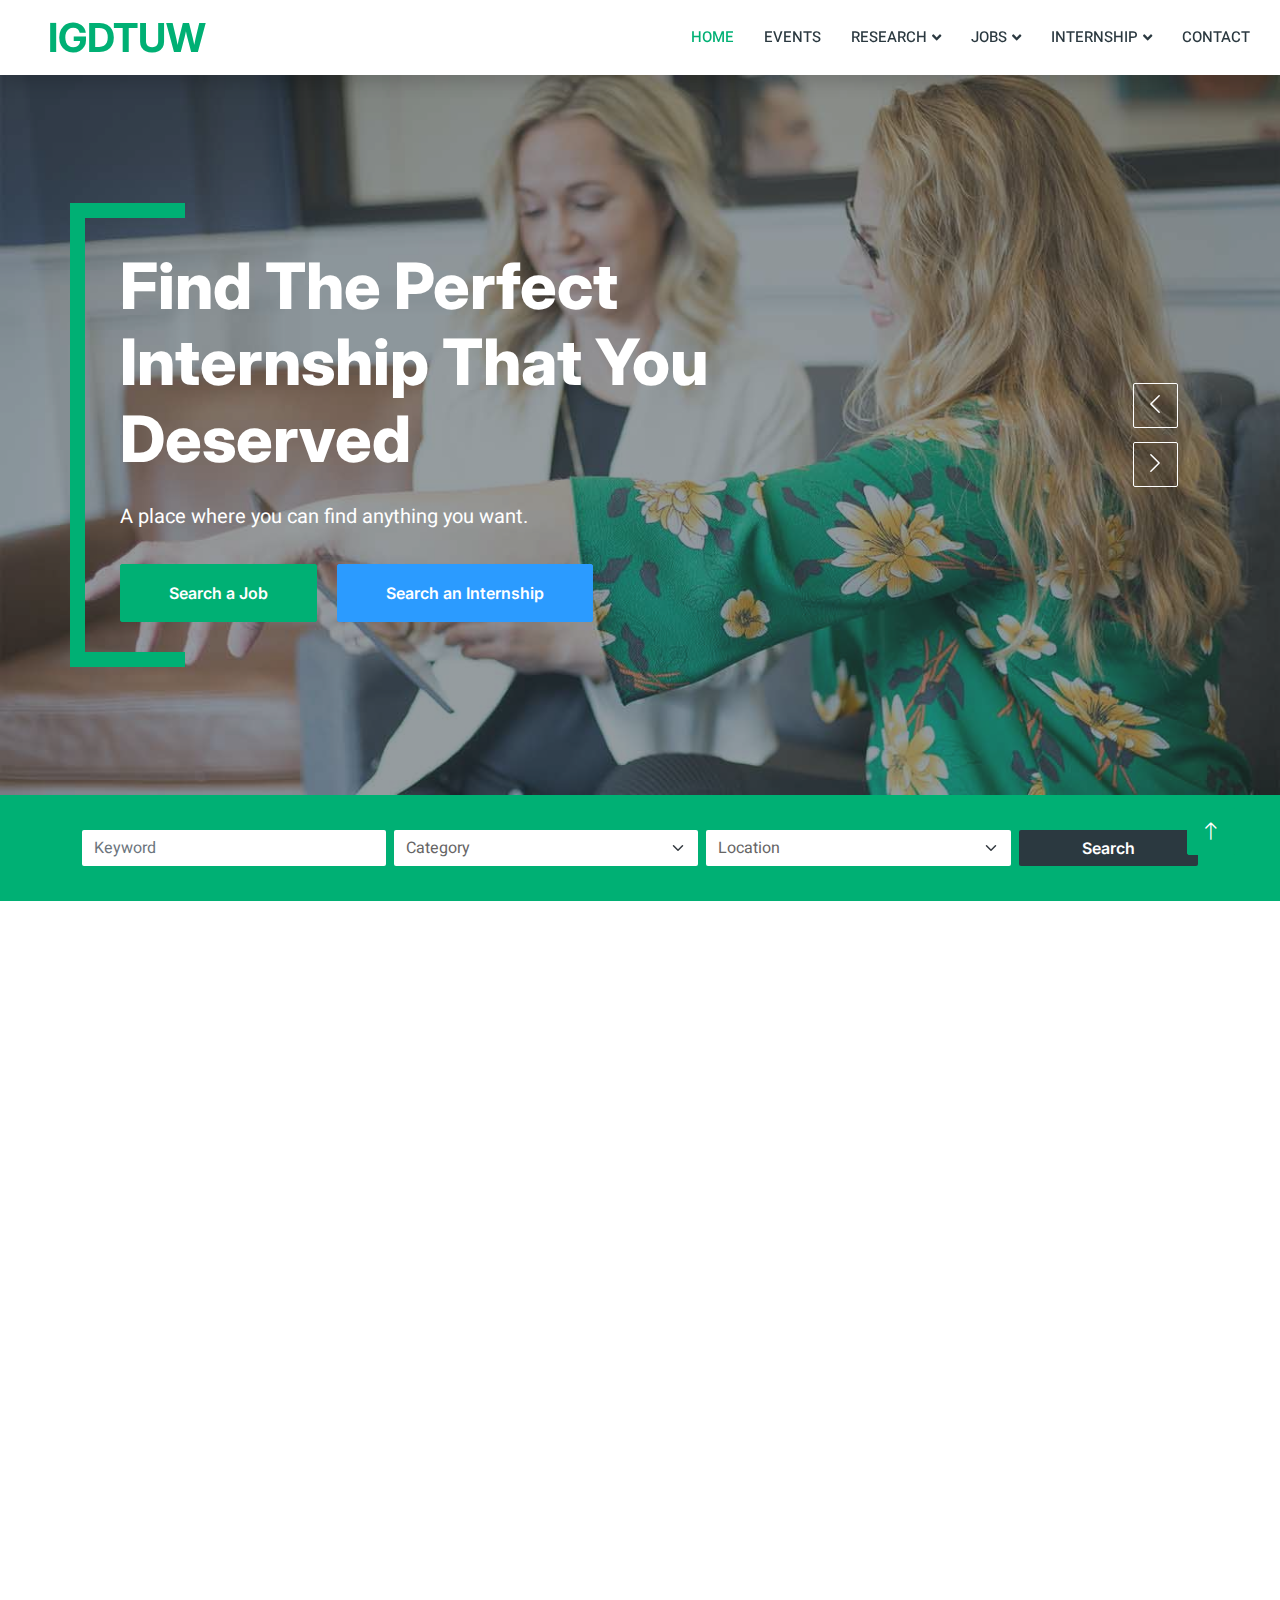
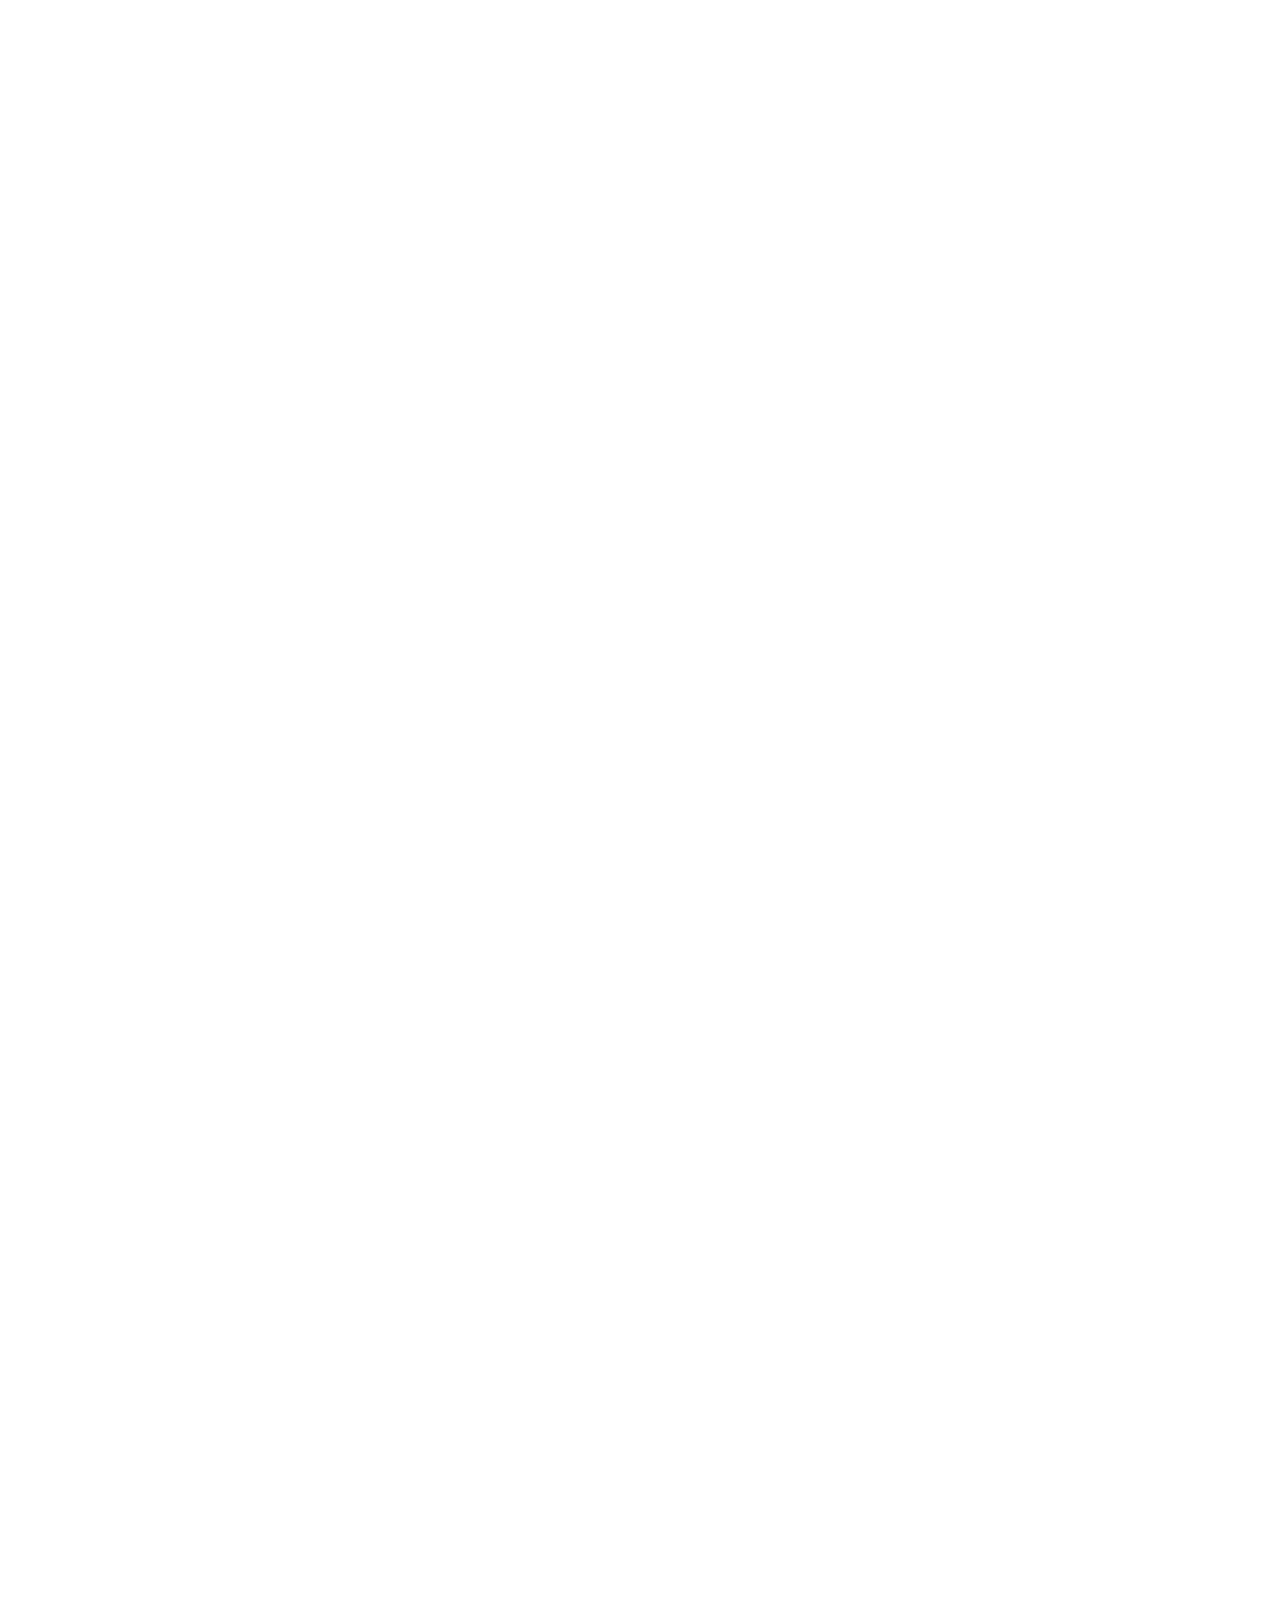
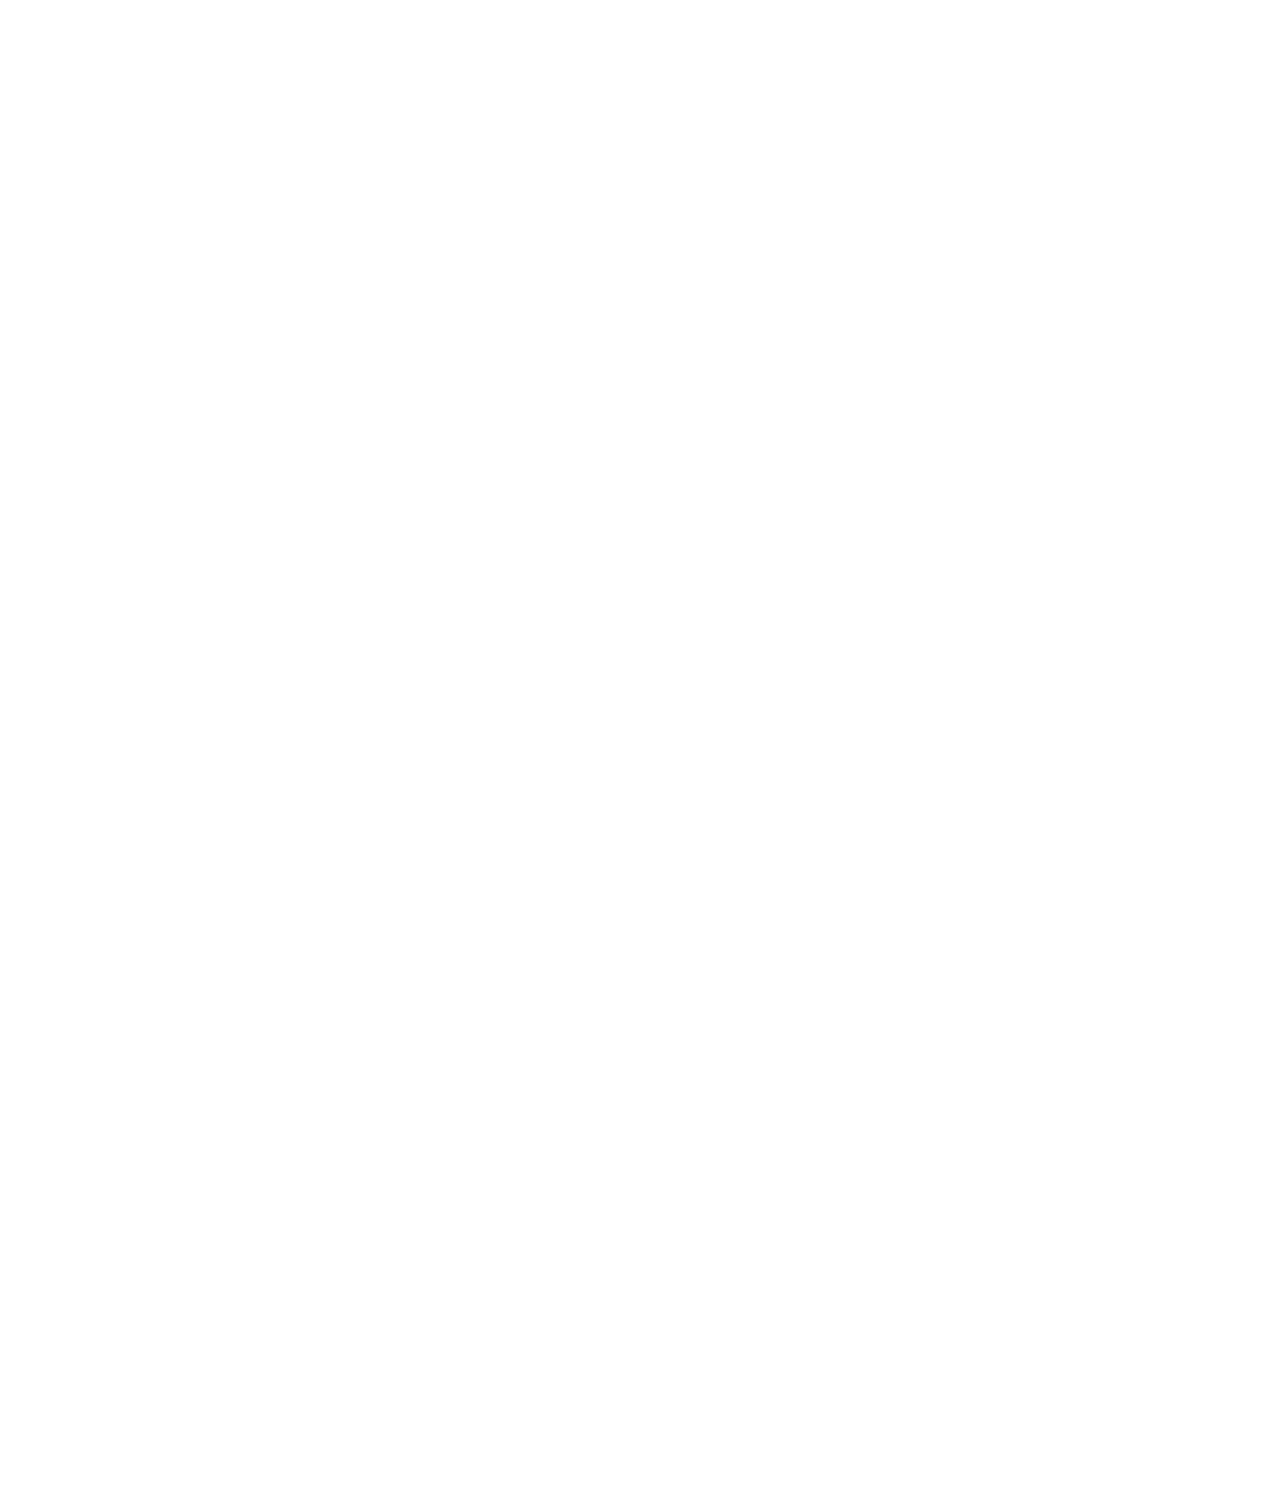
<file: index.html>
<!DOCTYPE html>
<html lang="en">

<head>
    <meta charset="utf-8">
    <title>JobEntry - Job Portal Website Template</title>
    <meta content="width=device-width, initial-scale=1.0" name="viewport">
    <meta content="" name="keywords">
    <meta content="" name="description">

    <!-- Favicon -->
    <link href="img/favicon.ico" rel="icon">

    <!-- Google Web Fonts -->
    <link rel="preconnect" href="https://fonts.googleapis.com">
    <link rel="preconnect" href="https://fonts.gstatic.com" crossorigin>
    <link href="https://fonts.googleapis.com/css2?family=Heebo:wght@400;500;600&family=Inter:wght@700;800&display=swap" rel="stylesheet">
    
    <!-- Icon Font Stylesheet -->
    <link href="https://cdnjs.cloudflare.com/ajax/libs/font-awesome/5.10.0/css/all.min.css" rel="stylesheet">
    <link href="https://cdn.jsdelivr.net/npm/bootstrap-icons@1.4.1/font/bootstrap-icons.css" rel="stylesheet">

    <!-- Libraries Stylesheet -->
    <link href="lib/animate/animate.min.css" rel="stylesheet">
    <link href="lib/owlcarousel/assets/owl.carousel.min.css" rel="stylesheet">

    <!-- Customized Bootstrap Stylesheet -->
    <link href="css/bootstrap.min.css" rel="stylesheet">
    

    <!-- Template Stylesheet -->
    <link href="css/style.css" rel="stylesheet">
</head>

<body>
    <div class="container-xxl bg-white p-0">
        <!-- Spinner Start -->
        <div id="spinner" class="show bg-white position-fixed translate-middle w-100 vh-100 top-50 start-50 d-flex align-items-center justify-content-center">
            <div class="spinner-border text-primary" style="width: 3rem; height: 3rem;" role="status">
                <span class="sr-only">Loading...</span>
            </div>
        </div>
        <!-- Spinner End -->


        <!-- Navbar Start -->
        <nav class="navbar navbar-expand-lg bg-white navbar-light shadow sticky-top p-0">
            <a href="index.html" class="navbar-brand d-flex align-items-center text-center py-0 px-4 px-lg-5">
                <h1 class="m-0 text-primary">IGDTUW</h1>
            </a>
            <button type="button" class="navbar-toggler me-4" data-bs-toggle="collapse" data-bs-target="#navbarCollapse">
                <span class="navbar-toggler-icon"></span>
            </button>
            <div class="collapse navbar-collapse" id="navbarCollapse">
                <div class="navbar-nav ms-auto p-4 p-lg-0">
                    <a href="index.html" class="nav-item nav-link active">Home</a>
                    <a href="about.html" class="nav-item nav-link">Events</a>
                    <div class="nav-item dropdown">
                        <a href="#" class="nav-link dropdown-toggle" data-bs-toggle="dropdown">Research</a>
                        <div class="dropdown-menu rounded-0 m-0">
                            <a href="job-list.html" class="dropdown-item">Under Graduate Program</a>
                            <a href="job-detail.html" class="dropdown-item">Post Graduate Program</a>
                        </div>
                    </div>
                    <div class="nav-item dropdown">
                        <a href="#" class="nav-link dropdown-toggle" data-bs-toggle="dropdown">Jobs</a>
                        <div class="dropdown-menu rounded-0 m-0">
                            <a href="job-list.html" class="dropdown-item">Part Time Job</a>
                            <a href="job-detail.html" class="dropdown-item">Full Time Job</a>
                        </div>
                    </div>
                    <div class="nav-item dropdown">
                        <a href="#" class="nav-link dropdown-toggle" data-bs-toggle="dropdown">Internship</a>
                        <div class="dropdown-menu rounded-0 m-0">
                            <a href="job-list.html" class="dropdown-item">Part Time Internship</a>
                            <a href="job-detail.html" class="dropdown-item">Full Time Internship</a>
                        </div>
                    </div>
                    <a href="contact.html" class="nav-item nav-link">Contact</a>
                </div>
            
            </div>
        </nav>
        <!-- Navbar End -->


        <!-- Carousel Start -->
        <div class="container-fluid p-0">
            <div class="owl-carousel header-carousel position-relative">
                <div class="owl-carousel-item position-relative">
                    <img class="img-fluid" src="img/carousel-1.jpg" alt="">
                    <div class="position-absolute top-0 start-0 w-100 h-100 d-flex align-items-center" style="background: rgba(43, 57, 64, .5);">
                        <div class="container">
                            <div class="row justify-content-start">
                                <div class="col-10 col-lg-8">
                                    <h1 class="display-3 text-white animated slideInDown mb-4">Find The Perfect Internship That You Deserved</h1>
                                    <p class="fs-5 fw-medium text-white mb-4 pb-2">A place where you can find anything you want.</p>
                                    <a href="" class="btn btn-primary py-md-3 px-md-5 me-3 animated slideInLeft">Search a Job</a>
                                    <a href="" class="btn btn-secondary py-md-3 px-md-5 animated slideInRight">Search an Internship</a>
                                </div>
                            </div>
                        </div>
                    </div>
                </div>
                <div class="owl-carousel-item position-relative">
                    <img class="img-fluid" src="img/carousel-2.jpg" alt="">
                    <div class="position-absolute top-0 start-0 w-100 h-100 d-flex align-items-center" style="background: rgba(43, 57, 64, .5);">
                        <div class="container">
                            <div class="row justify-content-start">
                                <div class="col-10 col-lg-8">
                                    <h1 class="display-3 text-white animated slideInDown mb-4">Do the best Research That Fits You</h1> 
                                    <p class="fs-5 fw-medium text-white mb-4 pb-2">aldfkjrwukjdfg</p>
                                    <a href="" class="btn btn-primary py-md-3 px-md-5 me-3 animated slideInLeft">Search A Research</a>
                                    <a href="" class="btn btn-secondary py-md-3 px-md-5 animated slideInRight">Find A Scholarship</a>
                                </div>
                            </div>
                        </div>
                    </div>
                </div>
            </div>
        </div>
        <!-- Carousel End -->


        <!-- Search Start -->
        <div class="container-fluid bg-primary mb-5 wow fadeIn" data-wow-delay="0.1s" style="padding: 35px;">
            <div class="container">
                <div class="row g-2">
                    <div class="col-md-10">
                        <div class="row g-2">
                            <div class="col-md-4">
                                <input type="text" class="form-control border-0" placeholder="Keyword" />
                            </div>
                            <div class="col-md-4">
                                <select class="form-select border-0">
                                    <option selected>Category</option>
                                    <option value="1">Category 1</option>
                                    <option value="2">Category 2</option>
                                    <option value="3">Category 3</option>
                                </select>
                            </div>
                            <div class="col-md-4">
                                <select class="form-select border-0">
                                    <option selected>Location</option>
                                    <option value="1">Location 1</option>
                                    <option value="2">Location 2</option>
                                    <option value="3">Location 3</option>
                                </select>
                            </div>
                        </div>
                    </div>
                    <div class="col-md-2">
                        <button class="btn btn-dark border-0 w-100">Search</button>
                    </div>
                </div>
            </div>
        </div>
        <!-- Search End -->


        <!-- Category Start -->
        <div class="container-xxl py-5">
            <div class="container">
                <h1 class="text-center mb-5 wow fadeInUp" data-wow-delay="0.1s">Explore By Category</h1>
                <div class="row g-4">
                    <div class="col-lg-3 col-sm-6 wow fadeInUp" data-wow-delay="0.1s">
                        <a class="cat-item rounded p-4" href="">
                            <i class="fa fa-3x fa-mail-bulk text-primary mb-4"></i>
                            <h6 class="mb-3">Marketing</h6>
                            <p class="mb-0">123 Vacancy</p>
                        </a>
                    </div>
                    <div class="col-lg-3 col-sm-6 wow fadeInUp" data-wow-delay="0.3s">
                        <a class="cat-item rounded p-4" href="">
                            <i class="fa fa-3x fa-headset text-primary mb-4"></i>
                            <h6 class="mb-3">Software Development Engineer</h6>
                            <p class="mb-0">123 Vacancy</p>
                        </a>
                    </div>
                    <div class="col-lg-3 col-sm-6 wow fadeInUp" data-wow-delay="0.5s">
                        <a class="cat-item rounded p-4" href="">
                            <i class="fa fa-3x fa-user-tie text-primary mb-4"></i>
                            <h6 class="mb-3">Human Resource</h6>
                            <p class="mb-0">123 Vacancy</p>
                        </a>
                    </div>
                    <div class="col-lg-3 col-sm-6 wow fadeInUp" data-wow-delay="0.7s">
                        <a class="cat-item rounded p-4" href="">
                            <i class="fa fa-3x fa-tasks text-primary mb-4"></i>
                            <h6 class="mb-3">Project Management</h6>
                            <p class="mb-0">123 Vacancy</p>
                        </a>
                    </div>
                    <div class="col-lg-3 col-sm-6 wow fadeInUp" data-wow-delay="0.1s">
                        <a class="cat-item rounded p-4" href="">
                            <i class="fa fa-3x fa-chart-line text-primary mb-4"></i>
                            <h6 class="mb-3">Business Development</h6>
                            <p class="mb-0">123 Vacancy</p>
                        </a>
                    </div>
                    <div class="col-lg-3 col-sm-6 wow fadeInUp" data-wow-delay="0.3s">
                        <a class="cat-item rounded p-4" href="">
                            <i class="fa fa-3x fa-hands-helping text-primary mb-4"></i>
                            <h6 class="mb-3">Data Analyst</h6>
                            <p class="mb-0">123 Vacancy</p>
                        </a>
                    </div>
                    <div class="col-lg-3 col-sm-6 wow fadeInUp" data-wow-delay="0.5s">
                        <a class="cat-item rounded p-4" href="">
                            <i class="fa fa-3x fa-book-reader text-primary mb-4"></i>
                            <h6 class="mb-3">Cyber Security</h6>
                            <p class="mb-0">123 Vacancy</p>
                        </a>
                    </div>
                    <div class="col-lg-3 col-sm-6 wow fadeInUp" data-wow-delay="0.7s">
                        <a class="cat-item rounded p-4" href="">
                            <i class="fa fa-3x fa-drafting-compass text-primary mb-4"></i>
                            <h6 class="mb-3">UI/UX Design</h6>
                            <p class="mb-0">123 Vacancy</p>
                        </a>
                    </div>
                </div>
            </div>
        </div>
        <!-- Category End -->


        <!-- About Start -->
        <div class="container-xxl py-5">
            <div class="container">
                <div class="row g-5 align-items-center">
                    <div class="col-lg-6 wow fadeIn" data-wow-delay="0.1s">
                        <div class="row g-0 about-bg rounded overflow-hidden">
                            <div class="col-6 text-start">
                                <img class="img-fluid w-100" src="img/about-1.jpg">
                            </div>
                            <div class="col-6 text-start">
                                <img class="img-fluid" src="img/about-2.jpg" style="width: 85%; margin-top: 15%;">
                            </div>
                            <div class="col-6 text-end">
                                <img class="img-fluid" src="img/about-3.jpg" style="width: 85%;">
                            </div>
                            <div class="col-6 text-end">
                                <img class="img-fluid w-100" src="img/about-4.jpg">
                            </div>
                        </div>
                    </div>
                    <div class="col-lg-6 wow fadeIn" data-wow-delay="0.5s">
                        <h1 class="mb-4">A place to find any job, Internship, Research, Scholarship at one place.</h1>
                        <p class="mb-4">Tempor erat elitr rebum at clita. Diam dolor diam ipsum sit. Aliqu diam amet diam et eos. Clita erat ipsum et lorem et sit, sed stet lorem sit clita duo justo magna dolore erat amet</p>
                        <p><i class="fa fa-check text-primary me-3"></i>Tempor erat elitr rebum at clita</p>
                        <p><i class="fa fa-check text-primary me-3"></i>Aliqu diam amet diam et eos</p>
                        <p><i class="fa fa-check text-primary me-3"></i>Clita duo justo magna dolore erat amet</p>
                        <a class="btn btn-primary py-3 px-5 mt-3" href="">Read More</a>
                    </div>
                </div>
            </div>
        </div>
        <!-- About End -->


        <!-- Jobs Start -->
        <div class="container-xxl py-5">
            <div class="container">
                <h1 class="text-center mb-5 wow fadeInUp" data-wow-delay="0.1s">Job Listing</h1>
                <div class="tab-class text-center wow fadeInUp" data-wow-delay="0.3s">
                    <ul class="nav nav-pills d-inline-flex justify-content-center border-bottom mb-5">
                        <li class="nav-item">
                            <a class="d-flex align-items-center text-start mx-3 ms-0 pb-3 active" data-bs-toggle="pill" href="#tab-1">
                                <h6 class="mt-n1 mb-0">Featured</h6>
                            </a>
                        </li>
                        <li class="nav-item">
                            <a class="d-flex align-items-center text-start mx-3 pb-3" data-bs-toggle="pill" href="#tab-2">
                                <h6 class="mt-n1 mb-0">Full Time</h6>
                            </a>
                        </li>
                        <li class="nav-item">
                            <a class="d-flex align-items-center text-start mx-3 me-0 pb-3" data-bs-toggle="pill" href="#tab-3">
                                <h6 class="mt-n1 mb-0">Part Time</h6>
                            </a>
                        </li>
                    </ul>
                    <div class="container">
                        <div class="row">
                        <div class="col-lg-4 mb-4">
                        <div class="card">
                          <img src="img/com-logo-2.jpg" alt="" class="card-img-top">
                          <div class="card-body">
                            <h5 class="card-title">Marketing Manager</h5>
                            <p class="card-text">Lorem ipsum dolor sit amet consectetur, adipisicing elit. Ut eum similique repellat a laborum, rerum voluptates ipsam eos quo tempore iusto dolore modi dolorum in pariatur. Incidunt repellendus praesentium quae!</p>
                           <a href="" class="btn btn-outline-success btn-sm">Read More</a>
                            <a href="" class="btn btn-outline-danger btn-sm"><i class="far fa-heart"></i></a>
                          </div>
                         </div>
                        </div>
                      <div class="col-lg-4 mb-4">
                      <div class="card">
                          <img src="img/com-logo-3.jpg" alt="" class="card-img-top">
                          <div class="card-body">
                            <h5 class="card-title">Product Manager</h5>
                            <p class="card-text">Lorem ipsum dolor sit amet consectetur, adipisicing elit. Ut eum similique repellat a laborum, rerum voluptates ipsam eos quo tempore iusto dolore modi dolorum in pariatur. Incidunt repellendus praesentium quae!</p>
                           <a href="" class="btn btn-outline-success btn-sm">Read More</a>
                            <a href="" class="btn btn-outline-danger btn-sm"><i class="far fa-heart"></i></a>
                          </div>
                          </div>
                        </div>
                        <div class="col-lg-4 mb-4">
                        <div class="card">
                          <img src="img/com-logo-4.jpg" alt="" class="card-img-top">
                          <div class="card-body">
                            <h5 class="card-title">Marketing Manager</h5>
                            <p class="card-text">Lorem ipsum dolor sit amet consectetur, adipisicing elit. Ut eum similique repellat a laborum, rerum voluptates ipsam eos quo tempore iusto dolore modi dolorum in pariatur. Incidunt repellendus praesentium quae!</p>
                           <a href="" class="btn btn-outline-success btn-sm">Read More</a>
                            <a href="" class="btn btn-outline-danger btn-sm"><i class="far fa-heart"></i></a>
                          </div>
                         </div>
                        </div>
                      </div>
                    </div>
                            <div class="job-item p-4 mb-4">
                                <div class="row g-4">
                                    <div class="col-sm-12 col-md-8 d-flex align-items-center">
                                        <img class="flex-shrink-0 img-fluid border rounded" src="img/com-logo-2.jpg" alt="" style="width: 80px; height: 80px;">
                                        <div class="text-start ps-4">
                                            <h5 class="mb-3">Marketing Manager</h5>
                                            <span class="text-truncate me-3"><i class="fa fa-map-marker-alt text-primary me-2"></i>New York, USA</span>
                                            <span class="text-truncate me-3"><i class="far fa-clock text-primary me-2"></i>Full Time</span>
                                            <span class="text-truncate me-0"><i class="far fa-money-bill-alt text-primary me-2"></i>$123 - $456</span>
                                        </div>
                                    </div>
                                    <div class="col-sm-12 col-md-4 d-flex flex-column align-items-start align-items-md-end justify-content-center">
                                        <div class="d-flex mb-3">
                                            <a class="btn btn-light btn-square me-3" href=""><i class="far fa-heart text-primary"></i></a>
                                            <a class="btn btn-primary" href="">Apply Now</a>
                                        </div>
                                        <small class="text-truncate"><i class="far fa-calendar-alt text-primary me-2"></i>Date Line: 01 Jan, 2045</small>
                                    </div>
                                </div>
                            </div>
                            <div class="job-item p-4 mb-4">
                                <div class="row g-4">
                                    <div class="col-sm-12 col-md-8 d-flex align-items-center">
                                        <img class="flex-shrink-0 img-fluid border rounded" src="img/com-logo-3.jpg" alt="" style="width: 80px; height: 80px;">
                                        <div class="text-start ps-4">
                                            <h5 class="mb-3">Product Designer</h5>
                                            <span class="text-truncate me-3"><i class="fa fa-map-marker-alt text-primary me-2"></i>New York, USA</span>
                                            <span class="text-truncate me-3"><i class="far fa-clock text-primary me-2"></i>Full Time</span>
                                            <span class="text-truncate me-0"><i class="far fa-money-bill-alt text-primary me-2"></i>$123 - $456</span>
                                        </div>
                                    </div>
                                    <div class="col-sm-12 col-md-4 d-flex flex-column align-items-start align-items-md-end justify-content-center">
                                        <div class="d-flex mb-3">
                                            <a class="btn btn-light btn-square me-3" href=""><i class="far fa-heart text-primary"></i></a>
                                            <a class="btn btn-primary" href="">Apply Now</a>
                                        </div>
                                        <small class="text-truncate"><i class="far fa-calendar-alt text-primary me-2"></i>Date Line: 01 Jan, 2045</small>
                                    </div>
                                </div>
                            </div>
                            <div class="job-item p-4 mb-4">
                                <div class="row g-4">
                                    <div class="col-sm-12 col-md-8 d-flex align-items-center">
                                        <img class="flex-shrink-0 img-fluid border rounded" src="img/com-logo-4.jpg" alt="" style="width: 80px; height: 80px;">
                                        <div class="text-start ps-4">
                                            <h5 class="mb-3">Creative Director</h5>
                                            <span class="text-truncate me-3"><i class="fa fa-map-marker-alt text-primary me-2"></i>New York, USA</span>
                                            <span class="text-truncate me-3"><i class="far fa-clock text-primary me-2"></i>Full Time</span>
                                            <span class="text-truncate me-0"><i class="far fa-money-bill-alt text-primary me-2"></i>$123 - $456</span>
                                        </div>
                                    </div>
                                    <div class="col-sm-12 col-md-4 d-flex flex-column align-items-start align-items-md-end justify-content-center">
                                        <div class="d-flex mb-3">
                                            <a class="btn btn-light btn-square me-3" href=""><i class="far fa-heart text-primary"></i></a>
                                            <a class="btn btn-primary" href="">Apply Now</a>
                                        </div>
                                        <small class="text-truncate"><i class="far fa-calendar-alt text-primary me-2"></i>Date Line: 01 Jan, 2045</small>
                                    </div>
                                </div>
                            </div>
                            <div class="job-item p-4 mb-4">
                                <div class="row g-4">
                                    <div class="col-sm-12 col-md-8 d-flex align-items-center">
                                        <img class="flex-shrink-0 img-fluid border rounded" src="img/com-logo-5.jpg" alt="" style="width: 80px; height: 80px;">
                                        <div class="text-start ps-4">
                                            <h5 class="mb-3">Wordpress Developer</h5>
                                            <span class="text-truncate me-3"><i class="fa fa-map-marker-alt text-primary me-2"></i>New York, USA</span>
                                            <span class="text-truncate me-3"><i class="far fa-clock text-primary me-2"></i>Full Time</span>
                                            <span class="text-truncate me-0"><i class="far fa-money-bill-alt text-primary me-2"></i>$123 - $456</span>
                                        </div>
                                    </div>
                                    <div class="col-sm-12 col-md-4 d-flex flex-column align-items-start align-items-md-end justify-content-center">
                                        <div class="d-flex mb-3">
                                            <a class="btn btn-light btn-square me-3" href=""><i class="far fa-heart text-primary"></i></a>
                                            <a class="btn btn-primary" href="">Apply Now</a>
                                        </div>
                                        <small class="text-truncate"><i class="far fa-calendar-alt text-primary me-2"></i>Date Line: 01 Jan, 2045</small>
                                    </div>
                                </div>
                            </div>
                            <a class="btn btn-primary py-3 px-5" href="">Browse More Jobs</a>
                        </div>
                        
                       
        <!-- Jobs End -->


        <!-- Testimonial Start -->
        <div class="container-xxl py-5 wow fadeInUp" data-wow-delay="0.1s">
            <div class="container">
                <h1 class="text-center mb-5">Our Students Say!!!</h1>
                <div class="owl-carousel testimonial-carousel">
                    <div class="testimonial-item bg-light rounded p-4">
                        <i class="fa fa-quote-left fa-2x text-primary mb-3"></i>
                        <p>Dolor et eos labore, stet justo sed est sed. Diam sed sed dolor stet amet eirmod eos labore diam</p>
                        <div class="d-flex align-items-center">
                            <img class="img-fluid flex-shrink-0 rounded" src="img/testimonial-1.jpg" style="width: 50px; height: 50px;">
                            <div class="ps-3">
                                <h5 class="mb-1">Client Name</h5>
                                <small>Profession</small>
                            </div>
                        </div>
                    </div>
                    <div class="testimonial-item bg-light rounded p-4">
                        <i class="fa fa-quote-left fa-2x text-primary mb-3"></i>
                        <p>Dolor et eos labore, stet justo sed est sed. Diam sed sed dolor stet amet eirmod eos labore diam</p>
                        <div class="d-flex align-items-center">
                            <img class="img-fluid flex-shrink-0 rounded" src="img/testimonial-2.jpg" style="width: 50px; height: 50px;">
                            <div class="ps-3">
                                <h5 class="mb-1">Client Name</h5>
                                <small>Profession</small>
                            </div>
                        </div>
                    </div>
                    <div class="testimonial-item bg-light rounded p-4">
                        <i class="fa fa-quote-left fa-2x text-primary mb-3"></i>
                        <p>Dolor et eos labore, stet justo sed est sed. Diam sed sed dolor stet amet eirmod eos labore diam</p>
                        <div class="d-flex align-items-center">
                            <img class="img-fluid flex-shrink-0 rounded" src="img/testimonial-3.jpg" style="width: 50px; height: 50px;">
                            <div class="ps-3">
                                <h5 class="mb-1">Client Name</h5>
                                <small>Profession</small>
                            </div>
                        </div>
                    </div>
                    <div class="testimonial-item bg-light rounded p-4">
                        <i class="fa fa-quote-left fa-2x text-primary mb-3"></i>
                        <p>Dolor et eos labore, stet justo sed est sed. Diam sed sed dolor stet amet eirmod eos labore diam</p>
                        <div class="d-flex align-items-center">
                            <img class="img-fluid flex-shrink-0 rounded" src="img/testimonial-4.jpg" style="width: 50px; height: 50px;">
                            <div class="ps-3">
                                <h5 class="mb-1">Client Name</h5>
                                <small>Profession</small>
                            </div>
                        </div>
                    </div>
                </div>
            </div>
        </div>
        <!-- Testimonial End -->
        

        <!-- Footer Start -->
        <div class="container-fluid bg-dark text-white-50 footer pt-5 mt-5 wow fadeIn" data-wow-delay="0.1s">
            <div class="container py-5">
                <div class="row g-5">
                    <div class="col-lg-3 col-md-6">
                        <h5 class="text-white mb-4">Company</h5>
                        <a class="btn btn-link text-white-50" href="">About Us</a>
                        <a class="btn btn-link text-white-50" href="">Contact Us</a>
                        <a class="btn btn-link text-white-50" href="">Our Services</a>
                        <a class="btn btn-link text-white-50" href="">Privacy Policy</a>
                        <a class="btn btn-link text-white-50" href="">Terms & Condition</a>
                    </div>
                    <div class="col-lg-3 col-md-6">
                        <h5 class="text-white mb-4">Quick Links</h5>
                        <a class="btn btn-link text-white-50" href="">About Us</a>
                        <a class="btn btn-link text-white-50" href="">Contact Us</a>
                        <a class="btn btn-link text-white-50" href="">Our Services</a>
                        <a class="btn btn-link text-white-50" href="">Privacy Policy</a>
                        <a class="btn btn-link text-white-50" href="">Terms & Condition</a>
                    </div>
                    <div class="col-lg-3 col-md-6">
                        <h5 class="text-white mb-4">Contact</h5>
                        <p class="mb-2"><i class="fa fa-map-marker-alt me-3"></i>123 Street, New York, USA</p>
                        <p class="mb-2"><i class="fa fa-phone-alt me-3"></i>+012 345 67890</p>
                        <p class="mb-2"><i class="fa fa-envelope me-3"></i>info@example.com</p>
                        <div class="d-flex pt-2">
                            <a class="btn btn-outline-light btn-social" href=""><i class="fab fa-twitter"></i></a>
                            <a class="btn btn-outline-light btn-social" href=""><i class="fab fa-facebook-f"></i></a>
                            <a class="btn btn-outline-light btn-social" href=""><i class="fab fa-youtube"></i></a>
                            <a class="btn btn-outline-light btn-social" href=""><i class="fab fa-linkedin-in"></i></a>
                        </div>
                    </div>
                    <div class="col-lg-3 col-md-6">
                        <h5 class="text-white mb-4">Newsletter</h5>
                        <p>Dolor amet sit justo amet elitr clita ipsum elitr est.</p>
                        <div class="position-relative mx-auto" style="max-width: 400px;">
                            <input class="form-control bg-transparent w-100 py-3 ps-4 pe-5" type="text" placeholder="Your email">
                            <button type="button" class="btn btn-primary py-2 position-absolute top-0 end-0 mt-2 me-2">SignUp</button>
                        </div>
                    </div>
                </div>
            </div>
            <div class="container">
                <div class="copyright">
                    <div class="row">
                        <div class="col-md-6 text-center text-md-start mb-3 mb-md-0">
                            &copy; <a class="border-bottom" href="#">Your Site Name</a>, All Right Reserved. 
							
							<!--/*** This template is free as long as you keep the footer author’s credit link/attribution link/backlink. If you'd like to use the template without the footer author’s credit link/attribution link/backlink, you can purchase the Credit Removal License from "https://htmlcodex.com/credit-removal". Thank you for your support. ***/-->
							Designed By <a class="border-bottom" href="">Mehak and shruti</a>
                        </div>
                        
                    </div>
                </div>
            </div>
        </div>
        <!-- Footer End -->


        <!-- Back to Top -->
        <a href="#" class="btn btn-lg btn-primary btn-lg-square back-to-top"><i class="bi bi-arrow-up"></i></a>
    </div>

    <!-- JavaScript Libraries -->
    <script src="https://code.jquery.com/jquery-3.4.1.min.js"></script>
    <script src="https://cdn.jsdelivr.net/npm/bootstrap@5.0.0/dist/js/bootstrap.bundle.min.js"></script>
    <script src="lib/wow/wow.min.js"></script>
    <script src="lib/easing/easing.min.js"></script>
    <script src="lib/waypoints/waypoints.min.js"></script>
    <script src="lib/owlcarousel/owl.carousel.min.js"></script>

    <!-- Template Javascript -->
    <script src="js/main.js"></script>
</body>

</html>
</file>
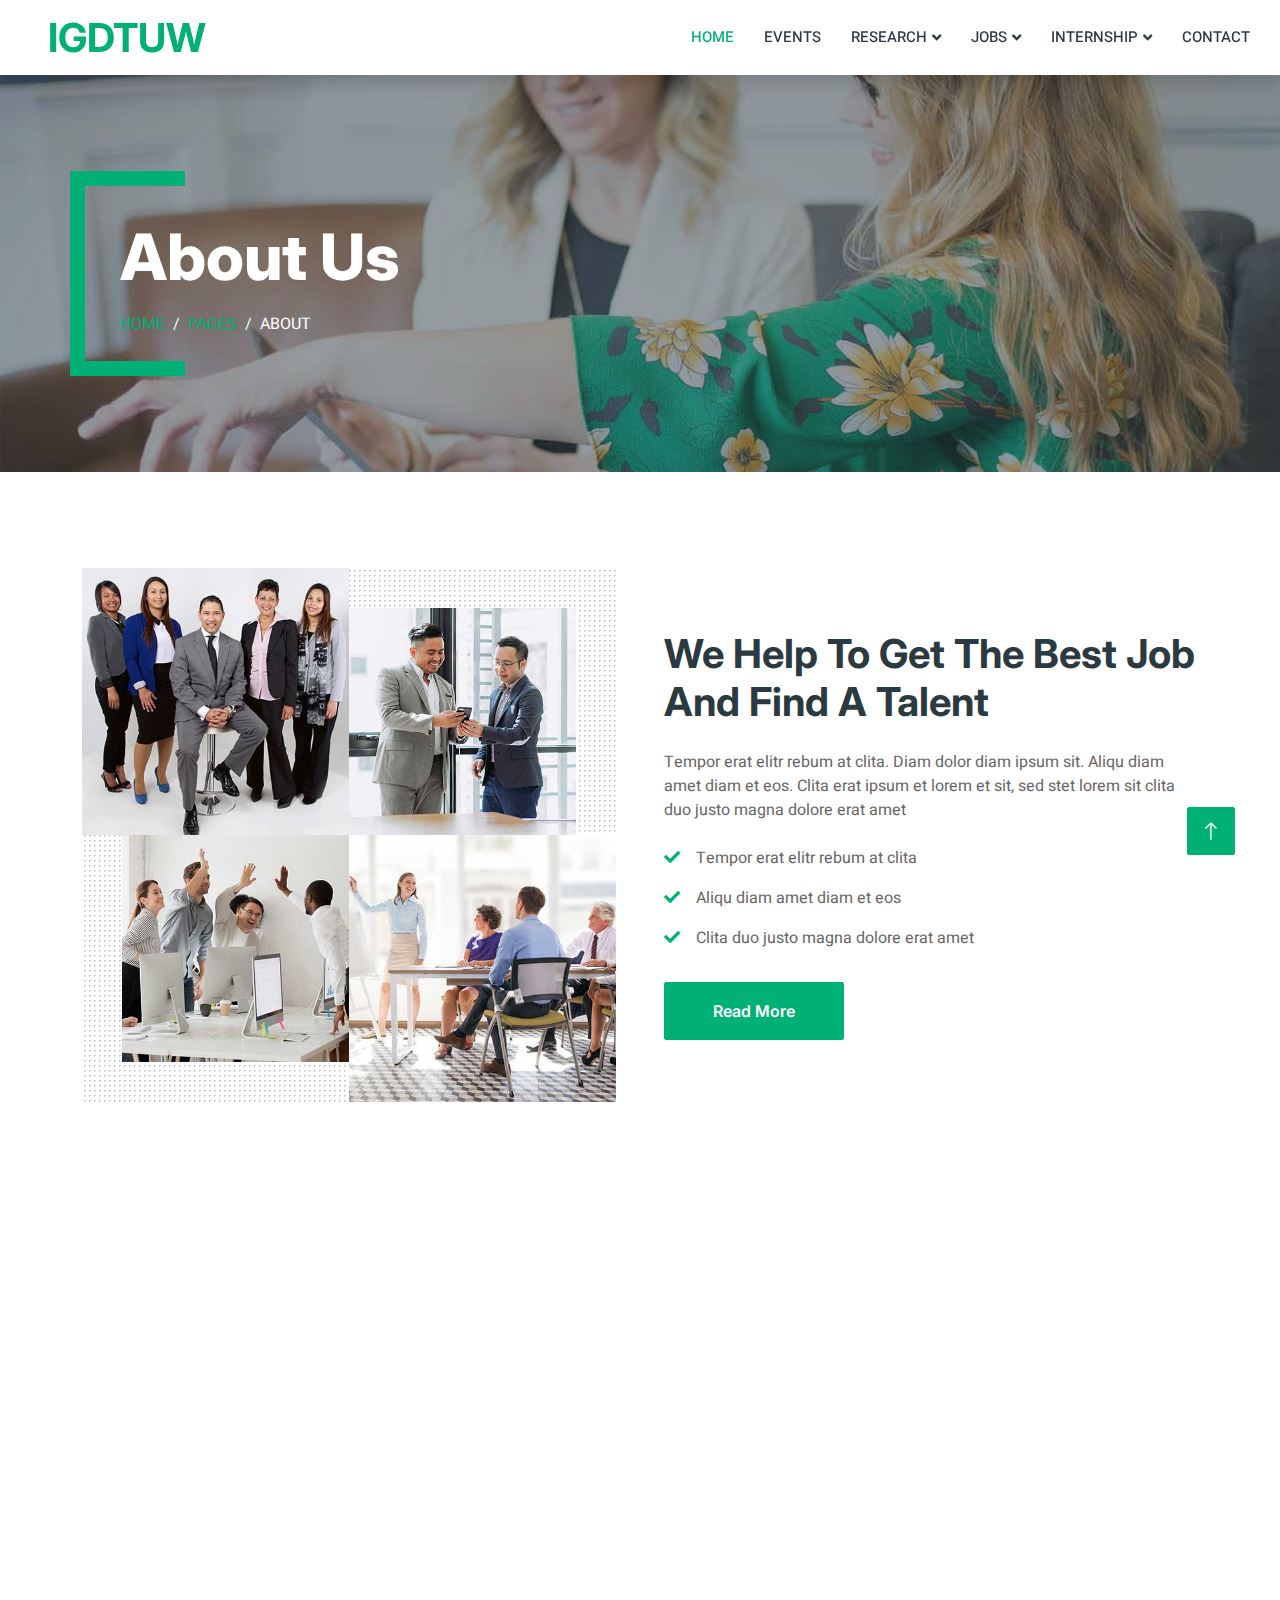
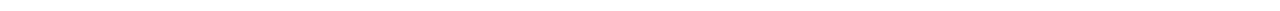
<file: about.html>
<!DOCTYPE html>
<html lang="en">

<head>
    <meta charset="utf-8">
    <title>JobEntry - Job Portal Website Template</title>
    <meta content="width=device-width, initial-scale=1.0" name="viewport">
    <meta content="" name="keywords">
    <meta content="" name="description">

    <!-- Favicon -->
    <link href="img/favicon.ico" rel="icon">

    <!-- Google Web Fonts -->
    <link rel="preconnect" href="https://fonts.googleapis.com">
    <link rel="preconnect" href="https://fonts.gstatic.com" crossorigin>
    <link href="https://fonts.googleapis.com/css2?family=Heebo:wght@400;500;600&family=Inter:wght@700;800&display=swap" rel="stylesheet">
    
    <!-- Icon Font Stylesheet -->
    <link href="https://cdnjs.cloudflare.com/ajax/libs/font-awesome/5.10.0/css/all.min.css" rel="stylesheet">
    <link href="https://cdn.jsdelivr.net/npm/bootstrap-icons@1.4.1/font/bootstrap-icons.css" rel="stylesheet">

    <!-- Libraries Stylesheet -->
    <link href="lib/animate/animate.min.css" rel="stylesheet">
    <link href="lib/owlcarousel/assets/owl.carousel.min.css" rel="stylesheet">

    <!-- Customized Bootstrap Stylesheet -->
    <link href="css/bootstrap.min.css" rel="stylesheet">

    <!-- Template Stylesheet -->
    <link href="css/style.css" rel="stylesheet">
</head>

<body>
    <div class="container-xxl bg-white p-0">
        <!-- Spinner Start -->
        <div id="spinner" class="show bg-white position-fixed translate-middle w-100 vh-100 top-50 start-50 d-flex align-items-center justify-content-center">
            <div class="spinner-border text-primary" style="width: 3rem; height: 3rem;" role="status">
                <span class="sr-only">Loading...</span>
            </div>
        </div>
        <!-- Spinner End -->


        <!-- Navbar Start -->
        <nav class="navbar navbar-expand-lg bg-white navbar-light shadow sticky-top p-0">
            <a href="index.html" class="navbar-brand d-flex align-items-center text-center py-0 px-4 px-lg-5">
                <h1 class="m-0 text-primary">IGDTUW</h1>
            </a>
            <button type="button" class="navbar-toggler me-4" data-bs-toggle="collapse" data-bs-target="#navbarCollapse">
                <span class="navbar-toggler-icon"></span>
            </button>
            <div class="collapse navbar-collapse" id="navbarCollapse">
                <div class="navbar-nav ms-auto p-4 p-lg-0">
                    <a href="index.html" class="nav-item nav-link active">Home</a>
                    <a href="about.html" class="nav-item nav-link">Events</a>
                    <div class="nav-item dropdown">
                        <a href="#" class="nav-link dropdown-toggle" data-bs-toggle="dropdown">Research</a>
                        <div class="dropdown-menu rounded-0 m-0">
                            <a href="job-list.html" class="dropdown-item">Under Graduate Program</a>
                            <a href="job-detail.html" class="dropdown-item">Post Graduate Program</a>
                        </div>
                    </div>
                    <div class="nav-item dropdown">
                        <a href="#" class="nav-link dropdown-toggle" data-bs-toggle="dropdown">Jobs</a>
                        <div class="dropdown-menu rounded-0 m-0">
                            <a href="job-list.html" class="dropdown-item">Part Time Job</a>
                            <a href="job-detail.html" class="dropdown-item">Full Time Job</a>
                        </div>
                    </div>
                    <div class="nav-item dropdown">
                        <a href="#" class="nav-link dropdown-toggle" data-bs-toggle="dropdown">Internship</a>
                        <div class="dropdown-menu rounded-0 m-0">
                            <a href="job-list.html" class="dropdown-item">Part Time Internship</a>
                            <a href="job-detail.html" class="dropdown-item">Full Time Internship</a>
                        </div>
                    </div>
                    <a href="contact.html" class="nav-item nav-link">Contact</a>
                </div>
            
            </div>
        </nav>
        <!-- Navbar End -->


        <!-- Header End -->
        <div class="container-xxl py-5 bg-dark page-header mb-5">
            <div class="container my-5 pt-5 pb-4">
                <h1 class="display-3 text-white mb-3 animated slideInDown">About Us</h1>
                <nav aria-label="breadcrumb">
                    <ol class="breadcrumb text-uppercase">
                        <li class="breadcrumb-item"><a href="#">Home</a></li>
                        <li class="breadcrumb-item"><a href="#">Pages</a></li>
                        <li class="breadcrumb-item text-white active" aria-current="page">About</li>
                    </ol>
                </nav>
            </div>
        </div>
        <!-- Header End -->


        <!-- About Start -->
        <div class="container-xxl py-5">
            <div class="container">
                <div class="row g-5 align-items-center">
                    <div class="col-lg-6 wow fadeIn" data-wow-delay="0.1s">
                        <div class="row g-0 about-bg rounded overflow-hidden">
                            <div class="col-6 text-start">
                                <img class="img-fluid w-100" src="img/about-1.jpg">
                            </div>
                            <div class="col-6 text-start">
                                <img class="img-fluid" src="img/about-2.jpg" style="width: 85%; margin-top: 15%;">
                            </div>
                            <div class="col-6 text-end">
                                <img class="img-fluid" src="img/about-3.jpg" style="width: 85%;">
                            </div>
                            <div class="col-6 text-end">
                                <img class="img-fluid w-100" src="img/about-4.jpg">
                            </div>
                        </div>
                    </div>
                    <div class="col-lg-6 wow fadeIn" data-wow-delay="0.5s">
                        <h1 class="mb-4">We Help To Get The Best Job And Find A Talent</h1>
                        <p class="mb-4">Tempor erat elitr rebum at clita. Diam dolor diam ipsum sit. Aliqu diam amet diam et eos. Clita erat ipsum et lorem et sit, sed stet lorem sit clita duo justo magna dolore erat amet</p>
                        <p><i class="fa fa-check text-primary me-3"></i>Tempor erat elitr rebum at clita</p>
                        <p><i class="fa fa-check text-primary me-3"></i>Aliqu diam amet diam et eos</p>
                        <p><i class="fa fa-check text-primary me-3"></i>Clita duo justo magna dolore erat amet</p>
                        <a class="btn btn-primary py-3 px-5 mt-3" href="">Read More</a>
                    </div>
                </div>
            </div>
        </div>
        <!-- About End -->


        <!-- Footer Start -->
        <div class="container-fluid bg-dark text-white-50 footer pt-5 mt-5 wow fadeIn" data-wow-delay="0.1s">
            <div class="container py-5">
                <div class="row g-5">
                    <div class="col-lg-3 col-md-6">
                        <h5 class="text-white mb-4">Company</h5>
                        <a class="btn btn-link text-white-50" href="">About Us</a>
                        <a class="btn btn-link text-white-50" href="">Contact Us</a>
                        <a class="btn btn-link text-white-50" href="">Our Services</a>
                        <a class="btn btn-link text-white-50" href="">Privacy Policy</a>
                        <a class="btn btn-link text-white-50" href="">Terms & Condition</a>
                    </div>
                    <div class="col-lg-3 col-md-6">
                        <h5 class="text-white mb-4">Quick Links</h5>
                        <a class="btn btn-link text-white-50" href="">About Us</a>
                        <a class="btn btn-link text-white-50" href="">Contact Us</a>
                        <a class="btn btn-link text-white-50" href="">Our Services</a>
                        <a class="btn btn-link text-white-50" href="">Privacy Policy</a>
                        <a class="btn btn-link text-white-50" href="">Terms & Condition</a>
                    </div>
                    <div class="col-lg-3 col-md-6">
                        <h5 class="text-white mb-4">Contact</h5>
                        <p class="mb-2"><i class="fa fa-map-marker-alt me-3"></i>123 Street, New York, USA</p>
                        <p class="mb-2"><i class="fa fa-phone-alt me-3"></i>+012 345 67890</p>
                        <p class="mb-2"><i class="fa fa-envelope me-3"></i>info@example.com</p>
                        <div class="d-flex pt-2">
                            <a class="btn btn-outline-light btn-social" href=""><i class="fab fa-twitter"></i></a>
                            <a class="btn btn-outline-light btn-social" href=""><i class="fab fa-facebook-f"></i></a>
                            <a class="btn btn-outline-light btn-social" href=""><i class="fab fa-youtube"></i></a>
                            <a class="btn btn-outline-light btn-social" href=""><i class="fab fa-linkedin-in"></i></a>
                        </div>
                    </div>
                    <div class="col-lg-3 col-md-6">
                        <h5 class="text-white mb-4">Newsletter</h5>
                        <p>Dolor amet sit justo amet elitr clita ipsum elitr est.</p>
                        <div class="position-relative mx-auto" style="max-width: 400px;">
                            <input class="form-control bg-transparent w-100 py-3 ps-4 pe-5" type="text" placeholder="Your email">
                            <button type="button" class="btn btn-primary py-2 position-absolute top-0 end-0 mt-2 me-2">SignUp</button>
                        </div>
                    </div>
                </div>
            </div>
            <div class="container">
                <div class="copyright">
                    <div class="row">
                        <div class="col-md-6 text-center text-md-start mb-3 mb-md-0">
                            &copy; <a class="border-bottom" href="#">Your Site Name</a>, All Right Reserved. 
							
							<!--/*** This template is free as long as you keep the footer author’s credit link/attribution link/backlink. If you'd like to use the template without the footer author’s credit link/attribution link/backlink, you can purchase the Credit Removal License from "https://htmlcodex.com/credit-removal". Thank you for your support. ***/-->
							Designed By <a class="border-bottom" href="">Mehak and Shruti</a>
                        </div>
                        <div class="col-md-6 text-center text-md-end">
                           
                        </div>
                    </div>
                </div>
            </div>
        </div>
        <!-- Footer End -->


        <!-- Back to Top -->
        <a href="#" class="btn btn-lg btn-primary btn-lg-square back-to-top"><i class="bi bi-arrow-up"></i></a>
    </div>

    <!-- JavaScript Libraries -->
    <script src="https://code.jquery.com/jquery-3.4.1.min.js"></script>
    <script src="https://cdn.jsdelivr.net/npm/bootstrap@5.0.0/dist/js/bootstrap.bundle.min.js"></script>
    <script src="lib/wow/wow.min.js"></script>
    <script src="lib/easing/easing.min.js"></script>
    <script src="lib/waypoints/waypoints.min.js"></script>
    <script src="lib/owlcarousel/owl.carousel.min.js"></script>

    <!-- Template Javascript -->
    <script src="js/main.js"></script>
</body>

</html>
</file>
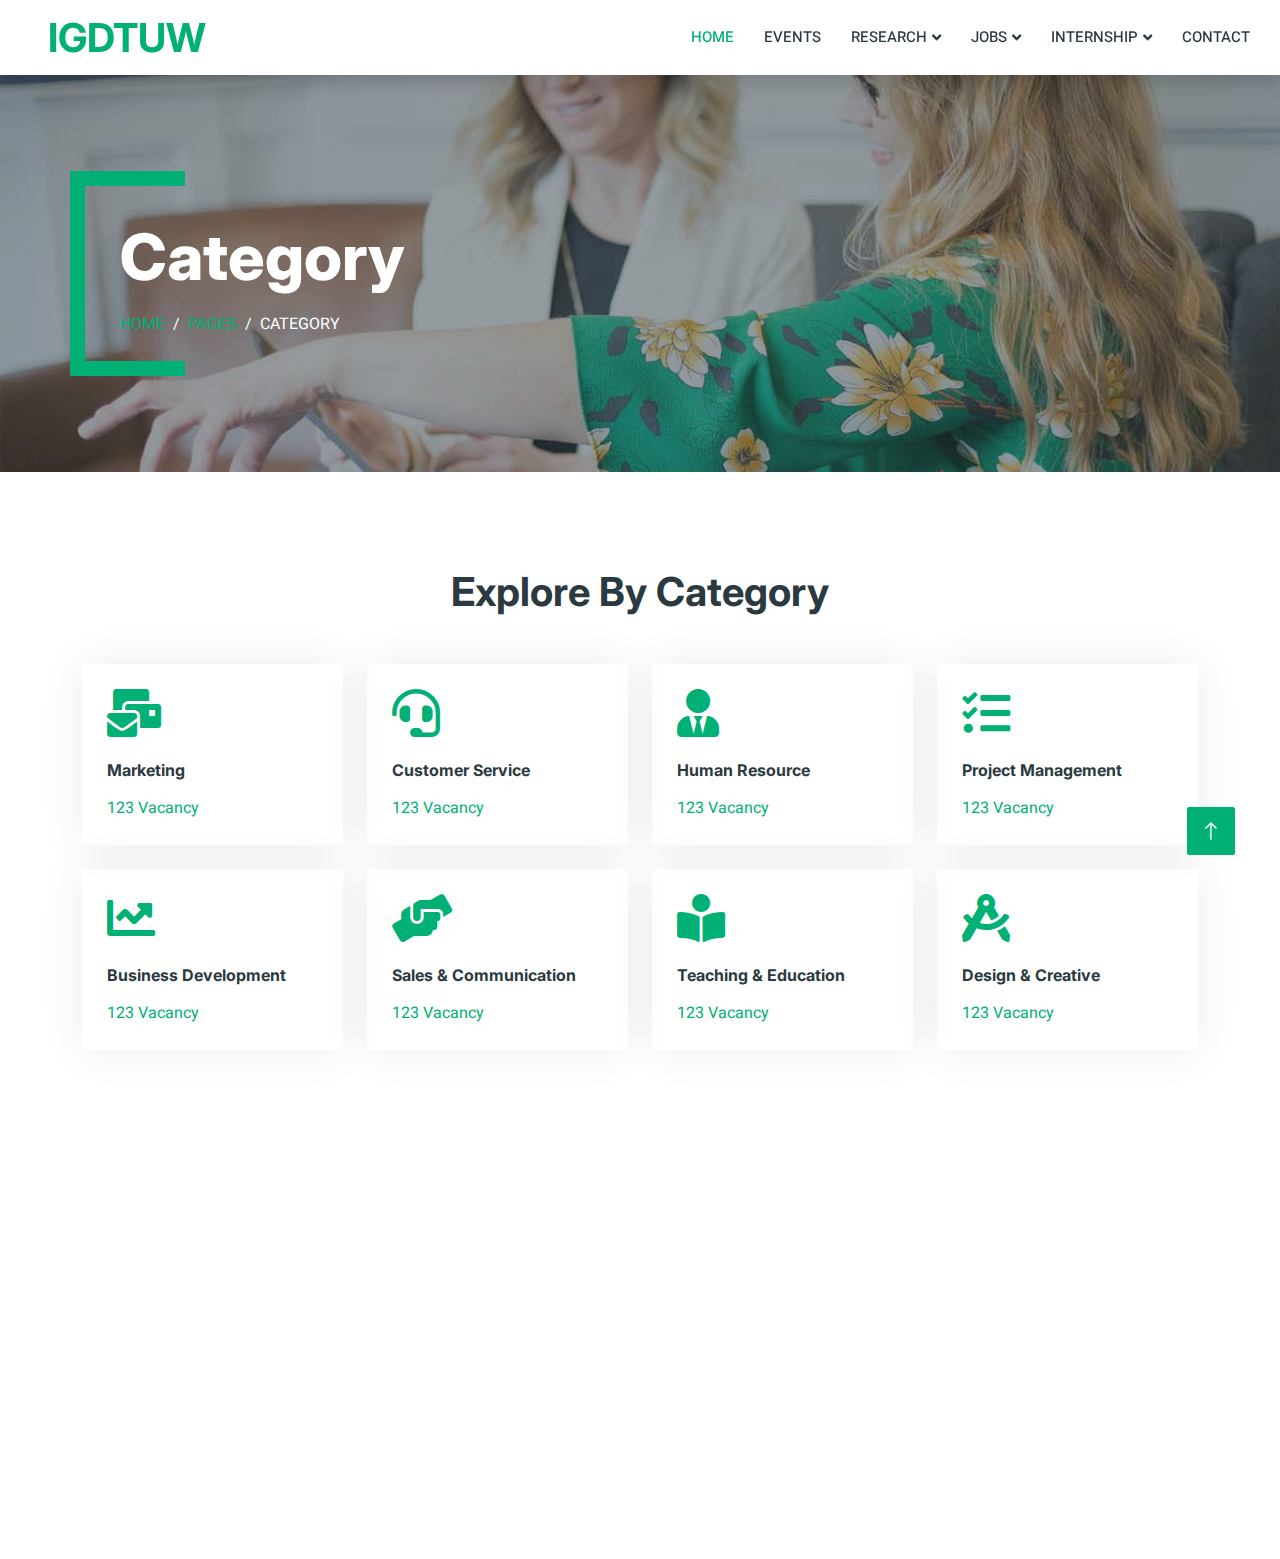
<file: category.html>
<!DOCTYPE html>
<html lang="en">

<head>
    <meta charset="utf-8">
    <title>JobEntry - Job Portal Website Template</title>
    <meta content="width=device-width, initial-scale=1.0" name="viewport">
    <meta content="" name="keywords">
    <meta content="" name="description">

    <!-- Favicon -->
    <link href="img/favicon.ico" rel="icon">

    <!-- Google Web Fonts -->
    <link rel="preconnect" href="https://fonts.googleapis.com">
    <link rel="preconnect" href="https://fonts.gstatic.com" crossorigin>
    <link href="https://fonts.googleapis.com/css2?family=Heebo:wght@400;500;600&family=Inter:wght@700;800&display=swap" rel="stylesheet">
    
    <!-- Icon Font Stylesheet -->
    <link href="https://cdnjs.cloudflare.com/ajax/libs/font-awesome/5.10.0/css/all.min.css" rel="stylesheet">
    <link href="https://cdn.jsdelivr.net/npm/bootstrap-icons@1.4.1/font/bootstrap-icons.css" rel="stylesheet">

    <!-- Libraries Stylesheet -->
    <link href="lib/animate/animate.min.css" rel="stylesheet">
    <link href="lib/owlcarousel/assets/owl.carousel.min.css" rel="stylesheet">

    <!-- Customized Bootstrap Stylesheet -->
    <link href="css/bootstrap.min.css" rel="stylesheet">

    <!-- Template Stylesheet -->
    <link href="css/style.css" rel="stylesheet">
</head>

<body>
    <div class="container-xxl bg-white p-0">
        <!-- Spinner Start -->
        <div id="spinner" class="show bg-white position-fixed translate-middle w-100 vh-100 top-50 start-50 d-flex align-items-center justify-content-center">
            <div class="spinner-border text-primary" style="width: 3rem; height: 3rem;" role="status">
                <span class="sr-only">Loading...</span>
            </div>
        </div>
        <!-- Spinner End -->


        <!-- Navbar Start -->
        <nav class="navbar navbar-expand-lg bg-white navbar-light shadow sticky-top p-0">
            <a href="index.html" class="navbar-brand d-flex align-items-center text-center py-0 px-4 px-lg-5">
                <h1 class="m-0 text-primary">IGDTUW</h1>
            </a>
            <button type="button" class="navbar-toggler me-4" data-bs-toggle="collapse" data-bs-target="#navbarCollapse">
                <span class="navbar-toggler-icon"></span>
            </button>
            <div class="collapse navbar-collapse" id="navbarCollapse">
                <div class="navbar-nav ms-auto p-4 p-lg-0">
                    <a href="index.html" class="nav-item nav-link active">Home</a>
                    <a href="about.html" class="nav-item nav-link">Events</a>
                    <div class="nav-item dropdown">
                        <a href="#" class="nav-link dropdown-toggle" data-bs-toggle="dropdown">Research</a>
                        <div class="dropdown-menu rounded-0 m-0">
                            <a href="job-list.html" class="dropdown-item">Under Graduate Program</a>
                            <a href="job-detail.html" class="dropdown-item">Post Graduate Program</a>
                        </div>
                    </div>
                    <div class="nav-item dropdown">
                        <a href="#" class="nav-link dropdown-toggle" data-bs-toggle="dropdown">Jobs</a>
                        <div class="dropdown-menu rounded-0 m-0">
                            <a href="job-list.html" class="dropdown-item">Part Time Job</a>
                            <a href="job-detail.html" class="dropdown-item">Full Time Job</a>
                        </div>
                    </div>
                    <div class="nav-item dropdown">
                        <a href="#" class="nav-link dropdown-toggle" data-bs-toggle="dropdown">Internship</a>
                        <div class="dropdown-menu rounded-0 m-0">
                            <a href="job-list.html" class="dropdown-item">Part Time Internship</a>
                            <a href="job-detail.html" class="dropdown-item">Full Time Internship</a>
                        </div>
                    </div>
                    <a href="contact.html" class="nav-item nav-link">Contact</a>
                </div>
            
            </div>
        </nav>
        <!-- Navbar End -->


        <!-- Header End -->
        <div class="container-xxl py-5 bg-dark page-header mb-5">
            <div class="container my-5 pt-5 pb-4">
                <h1 class="display-3 text-white mb-3 animated slideInDown">Category</h1>
                <nav aria-label="breadcrumb">
                    <ol class="breadcrumb text-uppercase">
                        <li class="breadcrumb-item"><a href="#">Home</a></li>
                        <li class="breadcrumb-item"><a href="#">Pages</a></li>
                        <li class="breadcrumb-item text-white active" aria-current="page">Category</li>
                    </ol>
                </nav>
            </div>
        </div>
        <!-- Header End -->


        <!-- Category Start -->
        <div class="container-xxl py-5">
            <div class="container">
                <h1 class="text-center mb-5 wow fadeInUp" data-wow-delay="0.1s">Explore By Category</h1>
                <div class="row g-4">
                    <div class="col-lg-3 col-sm-6 wow fadeInUp" data-wow-delay="0.1s">
                        <a class="cat-item rounded p-4" href="">
                            <i class="fa fa-3x fa-mail-bulk text-primary mb-4"></i>
                            <h6 class="mb-3">Marketing</h6>
                            <p class="mb-0">123 Vacancy</p>
                        </a>
                    </div>
                    <div class="col-lg-3 col-sm-6 wow fadeInUp" data-wow-delay="0.3s">
                        <a class="cat-item rounded p-4" href="">
                            <i class="fa fa-3x fa-headset text-primary mb-4"></i>
                            <h6 class="mb-3">Customer Service</h6>
                            <p class="mb-0">123 Vacancy</p>
                        </a>
                    </div>
                    <div class="col-lg-3 col-sm-6 wow fadeInUp" data-wow-delay="0.5s">
                        <a class="cat-item rounded p-4" href="">
                            <i class="fa fa-3x fa-user-tie text-primary mb-4"></i>
                            <h6 class="mb-3">Human Resource</h6>
                            <p class="mb-0">123 Vacancy</p>
                        </a>
                    </div>
                    <div class="col-lg-3 col-sm-6 wow fadeInUp" data-wow-delay="0.7s">
                        <a class="cat-item rounded p-4" href="">
                            <i class="fa fa-3x fa-tasks text-primary mb-4"></i>
                            <h6 class="mb-3">Project Management</h6>
                            <p class="mb-0">123 Vacancy</p>
                        </a>
                    </div>
                    <div class="col-lg-3 col-sm-6 wow fadeInUp" data-wow-delay="0.1s">
                        <a class="cat-item rounded p-4" href="">
                            <i class="fa fa-3x fa-chart-line text-primary mb-4"></i>
                            <h6 class="mb-3">Business Development</h6>
                            <p class="mb-0">123 Vacancy</p>
                        </a>
                    </div>
                    <div class="col-lg-3 col-sm-6 wow fadeInUp" data-wow-delay="0.3s">
                        <a class="cat-item rounded p-4" href="">
                            <i class="fa fa-3x fa-hands-helping text-primary mb-4"></i>
                            <h6 class="mb-3">Sales & Communication</h6>
                            <p class="mb-0">123 Vacancy</p>
                        </a>
                    </div>
                    <div class="col-lg-3 col-sm-6 wow fadeInUp" data-wow-delay="0.5s">
                        <a class="cat-item rounded p-4" href="">
                            <i class="fa fa-3x fa-book-reader text-primary mb-4"></i>
                            <h6 class="mb-3">Teaching & Education</h6>
                            <p class="mb-0">123 Vacancy</p>
                        </a>
                    </div>
                    <div class="col-lg-3 col-sm-6 wow fadeInUp" data-wow-delay="0.7s">
                        <a class="cat-item rounded p-4" href="">
                            <i class="fa fa-3x fa-drafting-compass text-primary mb-4"></i>
                            <h6 class="mb-3">Design & Creative</h6>
                            <p class="mb-0">123 Vacancy</p>
                        </a>
                    </div>
                </div>
            </div>
        </div>
        <!-- Category End -->


        <!-- Footer Start -->
        <div class="container-fluid bg-dark text-white-50 footer pt-5 mt-5 wow fadeIn" data-wow-delay="0.1s">
            <div class="container py-5">
                <div class="row g-5">
                    <div class="col-lg-3 col-md-6">
                        <h5 class="text-white mb-4">Company</h5>
                        <a class="btn btn-link text-white-50" href="">About Us</a>
                        <a class="btn btn-link text-white-50" href="">Contact Us</a>
                        <a class="btn btn-link text-white-50" href="">Our Services</a>
                        <a class="btn btn-link text-white-50" href="">Privacy Policy</a>
                        <a class="btn btn-link text-white-50" href="">Terms & Condition</a>
                    </div>
                    <div class="col-lg-3 col-md-6">
                        <h5 class="text-white mb-4">Quick Links</h5>
                        <a class="btn btn-link text-white-50" href="">About Us</a>
                        <a class="btn btn-link text-white-50" href="">Contact Us</a>
                        <a class="btn btn-link text-white-50" href="">Our Services</a>
                        <a class="btn btn-link text-white-50" href="">Privacy Policy</a>
                        <a class="btn btn-link text-white-50" href="">Terms & Condition</a>
                    </div>
                    <div class="col-lg-3 col-md-6">
                        <h5 class="text-white mb-4">Contact</h5>
                        <p class="mb-2"><i class="fa fa-map-marker-alt me-3"></i>123 Street, New York, USA</p>
                        <p class="mb-2"><i class="fa fa-phone-alt me-3"></i>+012 345 67890</p>
                        <p class="mb-2"><i class="fa fa-envelope me-3"></i>info@example.com</p>
                        <div class="d-flex pt-2">
                            <a class="btn btn-outline-light btn-social" href=""><i class="fab fa-twitter"></i></a>
                            <a class="btn btn-outline-light btn-social" href=""><i class="fab fa-facebook-f"></i></a>
                            <a class="btn btn-outline-light btn-social" href=""><i class="fab fa-youtube"></i></a>
                            <a class="btn btn-outline-light btn-social" href=""><i class="fab fa-linkedin-in"></i></a>
                        </div>
                    </div>
                    <div class="col-lg-3 col-md-6">
                        <h5 class="text-white mb-4">Newsletter</h5>
                        <p>Dolor amet sit justo amet elitr clita ipsum elitr est.</p>
                        <div class="position-relative mx-auto" style="max-width: 400px;">
                            <input class="form-control bg-transparent w-100 py-3 ps-4 pe-5" type="text" placeholder="Your email">
                            <button type="button" class="btn btn-primary py-2 position-absolute top-0 end-0 mt-2 me-2">SignUp</button>
                        </div>
                    </div>
                </div>
            </div>
            <div class="container">
                <div class="copyright">
                    <div class="row">
                        <div class="col-md-6 text-center text-md-start mb-3 mb-md-0">
                            &copy; <a class="border-bottom" href="#">Your Site Name</a>, All Right Reserved. 
							
							<!--/*** This template is free as long as you keep the footer author’s credit link/attribution link/backlink. If you'd like to use the template without the footer author’s credit link/attribution link/backlink, you can purchase the Credit Removal License from "https://htmlcodex.com/credit-removal". Thank you for your support. ***/-->
							Designed By <a class="border-bottom" href="">Mehak And Shruti</a>
                        </div>
                        
                        </div>
                    </div>
                </div>
            </div>
        </div>
        <!-- Footer End -->


        <!-- Back to Top -->
        <a href="#" class="btn btn-lg btn-primary btn-lg-square back-to-top"><i class="bi bi-arrow-up"></i></a>
    </div>

    <!-- JavaScript Libraries -->
    <script src="https://code.jquery.com/jquery-3.4.1.min.js"></script>
    <script src="https://cdn.jsdelivr.net/npm/bootstrap@5.0.0/dist/js/bootstrap.bundle.min.js"></script>
    <script src="lib/wow/wow.min.js"></script>
    <script src="lib/easing/easing.min.js"></script>
    <script src="lib/waypoints/waypoints.min.js"></script>
    <script src="lib/owlcarousel/owl.carousel.min.js"></script>

    <!-- Template Javascript -->
    <script src="js/main.js"></script>
</body>

</html>
</file>
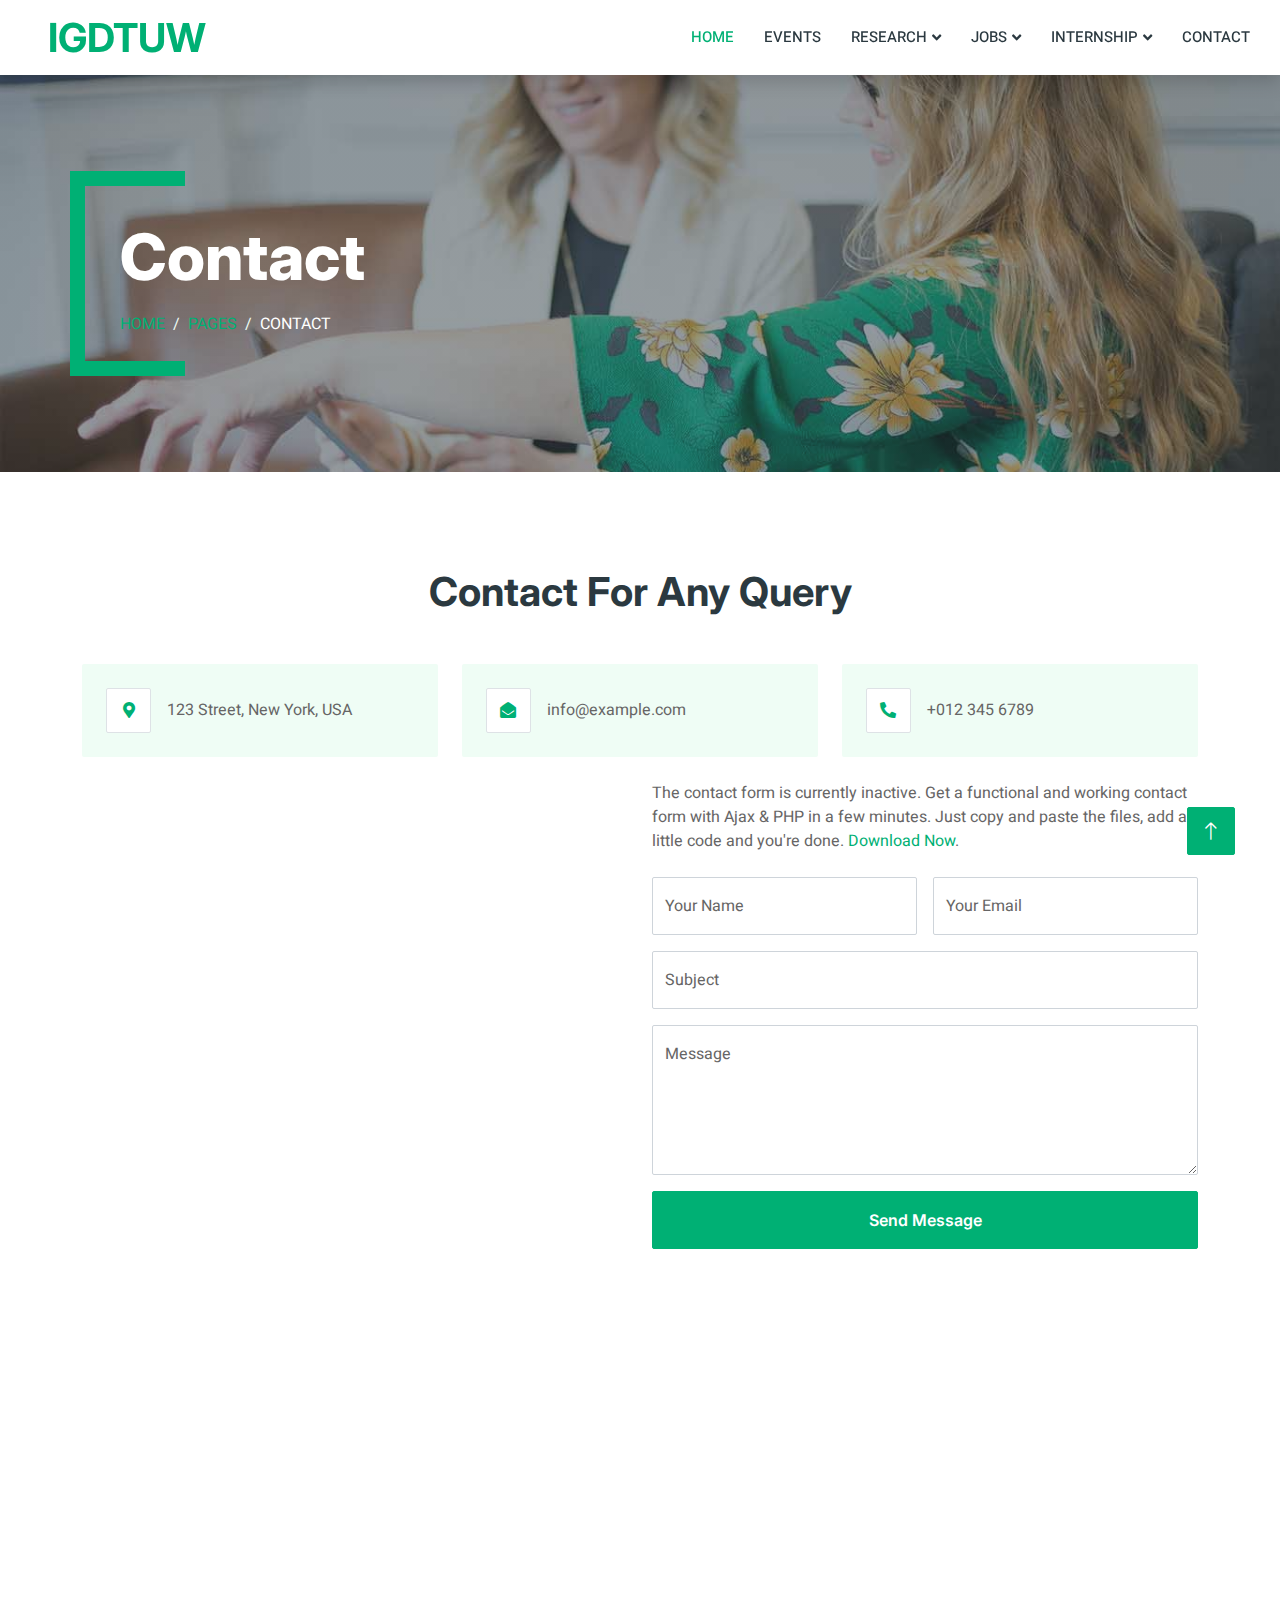
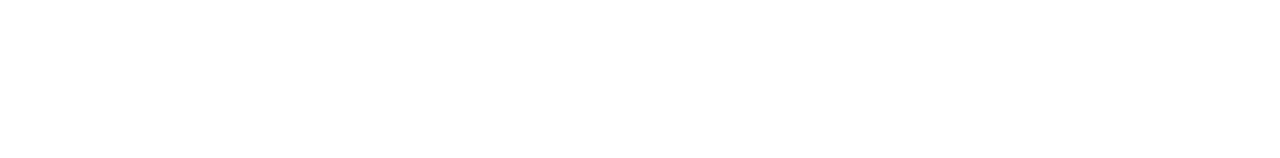
<file: contact.html>
<!DOCTYPE html>
<html lang="en">

<head>
    <meta charset="utf-8">
    <title>JobEntry - Job Portal Website Template</title>
    <meta content="width=device-width, initial-scale=1.0" name="viewport">
    <meta content="" name="keywords">
    <meta content="" name="description">

    <!-- Favicon -->
    <link href="img/favicon.ico" rel="icon">

    <!-- Google Web Fonts -->
    <link rel="preconnect" href="https://fonts.googleapis.com">
    <link rel="preconnect" href="https://fonts.gstatic.com" crossorigin>
    <link href="https://fonts.googleapis.com/css2?family=Heebo:wght@400;500;600&family=Inter:wght@700;800&display=swap" rel="stylesheet">
    
    <!-- Icon Font Stylesheet -->
    <link href="https://cdnjs.cloudflare.com/ajax/libs/font-awesome/5.10.0/css/all.min.css" rel="stylesheet">
    <link href="https://cdn.jsdelivr.net/npm/bootstrap-icons@1.4.1/font/bootstrap-icons.css" rel="stylesheet">

    <!-- Libraries Stylesheet -->
    <link href="lib/animate/animate.min.css" rel="stylesheet">
    <link href="lib/owlcarousel/assets/owl.carousel.min.css" rel="stylesheet">

    <!-- Customized Bootstrap Stylesheet -->
    <link href="css/bootstrap.min.css" rel="stylesheet">

    <!-- Template Stylesheet -->
    <link href="css/style.css" rel="stylesheet">
</head>

<body>
    <div class="container-xxl bg-white p-0">
        <!-- Spinner Start -->
        <div id="spinner" class="show bg-white position-fixed translate-middle w-100 vh-100 top-50 start-50 d-flex align-items-center justify-content-center">
            <div class="spinner-border text-primary" style="width: 3rem; height: 3rem;" role="status">
                <span class="sr-only">Loading...</span>
            </div>
        </div>
        <!-- Spinner End -->


        <!-- Navbar Start -->
        <nav class="navbar navbar-expand-lg bg-white navbar-light shadow sticky-top p-0">
            <a href="index.html" class="navbar-brand d-flex align-items-center text-center py-0 px-4 px-lg-5">
                <h1 class="m-0 text-primary">IGDTUW</h1>
            </a>
            <button type="button" class="navbar-toggler me-4" data-bs-toggle="collapse" data-bs-target="#navbarCollapse">
                <span class="navbar-toggler-icon"></span>
            </button>
            <div class="collapse navbar-collapse" id="navbarCollapse">
                <div class="navbar-nav ms-auto p-4 p-lg-0">
                    <a href="index.html" class="nav-item nav-link active">Home</a>
                    <a href="about.html" class="nav-item nav-link">Events</a>
                    <div class="nav-item dropdown">
                        <a href="#" class="nav-link dropdown-toggle" data-bs-toggle="dropdown">Research</a>
                        <div class="dropdown-menu rounded-0 m-0">
                            <a href="job-list.html" class="dropdown-item">Under Graduate Program</a>
                            <a href="job-detail.html" class="dropdown-item">Post Graduate Program</a>
                        </div>
                    </div>
                    <div class="nav-item dropdown">
                        <a href="#" class="nav-link dropdown-toggle" data-bs-toggle="dropdown">Jobs</a>
                        <div class="dropdown-menu rounded-0 m-0">
                            <a href="job-list.html" class="dropdown-item">Part Time Job</a>
                            <a href="job-detail.html" class="dropdown-item">Full Time Job</a>
                        </div>
                    </div>
                    <div class="nav-item dropdown">
                        <a href="#" class="nav-link dropdown-toggle" data-bs-toggle="dropdown">Internship</a>
                        <div class="dropdown-menu rounded-0 m-0">
                            <a href="job-list.html" class="dropdown-item">Part Time Internship</a>
                            <a href="job-detail.html" class="dropdown-item">Full Time Internship</a>
                        </div>
                    </div>
                    <a href="contact.html" class="nav-item nav-link">Contact</a>
                </div>
            
            </div>
        </nav>
        <!-- Navbar End -->


        <!-- Header End -->
        <div class="container-xxl py-5 bg-dark page-header mb-5">
            <div class="container my-5 pt-5 pb-4">
                <h1 class="display-3 text-white mb-3 animated slideInDown">Contact</h1>
                <nav aria-label="breadcrumb">
                    <ol class="breadcrumb text-uppercase">
                        <li class="breadcrumb-item"><a href="#">Home</a></li>
                        <li class="breadcrumb-item"><a href="#">Pages</a></li>
                        <li class="breadcrumb-item text-white active" aria-current="page">Contact</li>
                    </ol>
                </nav>
            </div>
        </div>
        <!-- Header End -->


        <!-- Contact Start -->
        <div class="container-xxl py-5">
            <div class="container">
                <h1 class="text-center mb-5 wow fadeInUp" data-wow-delay="0.1s">Contact For Any Query</h1>
                <div class="row g-4">
                    <div class="col-12">
                        <div class="row gy-4">
                            <div class="col-md-4 wow fadeIn" data-wow-delay="0.1s">
                                <div class="d-flex align-items-center bg-light rounded p-4">
                                    <div class="bg-white border rounded d-flex flex-shrink-0 align-items-center justify-content-center me-3" style="width: 45px; height: 45px;">
                                        <i class="fa fa-map-marker-alt text-primary"></i>
                                    </div>
                                    <span>123 Street, New York, USA</span>
                                </div>
                            </div>
                            <div class="col-md-4 wow fadeIn" data-wow-delay="0.3s">
                                <div class="d-flex align-items-center bg-light rounded p-4">
                                    <div class="bg-white border rounded d-flex flex-shrink-0 align-items-center justify-content-center me-3" style="width: 45px; height: 45px;">
                                        <i class="fa fa-envelope-open text-primary"></i>
                                    </div>
                                    <span>info@example.com</span>
                                </div>
                            </div>
                            <div class="col-md-4 wow fadeIn" data-wow-delay="0.5s">
                                <div class="d-flex align-items-center bg-light rounded p-4">
                                    <div class="bg-white border rounded d-flex flex-shrink-0 align-items-center justify-content-center me-3" style="width: 45px; height: 45px;">
                                        <i class="fa fa-phone-alt text-primary"></i>
                                    </div>
                                    <span>+012 345 6789</span>
                                </div>
                            </div>
                        </div>
                    </div>
                    <div class="col-md-6 wow fadeInUp" data-wow-delay="0.1s">
                        <iframe class="position-relative rounded w-100 h-100"
                            src="https://www.google.com/maps/embed?pb=!1m18!1m12!1m3!1d3001156.4288297426!2d-78.01371936852176!3d42.72876761954724!2m3!1f0!2f0!3f0!3m2!1i1024!2i768!4f13.1!3m3!1m2!1s0x4ccc4bf0f123a5a9%3A0xddcfc6c1de189567!2sNew%20York%2C%20USA!5e0!3m2!1sen!2sbd!4v1603794290143!5m2!1sen!2sbd"
                            frameborder="0" style="min-height: 400px; border:0;" allowfullscreen="" aria-hidden="false"
                            tabindex="0"></iframe>
                    </div>
                    <div class="col-md-6">
                        <div class="wow fadeInUp" data-wow-delay="0.5s">
                            <p class="mb-4">The contact form is currently inactive. Get a functional and working contact form with Ajax & PHP in a few minutes. Just copy and paste the files, add a little code and you're done. <a href="https://htmlcodex.com/contact-form">Download Now</a>.</p>
                            <form>
                                <div class="row g-3">
                                    <div class="col-md-6">
                                        <div class="form-floating">
                                            <input type="text" class="form-control" id="name" placeholder="Your Name">
                                            <label for="name">Your Name</label>
                                        </div>
                                    </div>
                                    <div class="col-md-6">
                                        <div class="form-floating">
                                            <input type="email" class="form-control" id="email" placeholder="Your Email">
                                            <label for="email">Your Email</label>
                                        </div>
                                    </div>
                                    <div class="col-12">
                                        <div class="form-floating">
                                            <input type="text" class="form-control" id="subject" placeholder="Subject">
                                            <label for="subject">Subject</label>
                                        </div>
                                    </div>
                                    <div class="col-12">
                                        <div class="form-floating">
                                            <textarea class="form-control" placeholder="Leave a message here" id="message" style="height: 150px"></textarea>
                                            <label for="message">Message</label>
                                        </div>
                                    </div>
                                    <div class="col-12">
                                        <button class="btn btn-primary w-100 py-3" type="submit">Send Message</button>
                                    </div>
                                </div>
                            </form>
                        </div>
                    </div>
                </div>
            </div>
        </div>
        <!-- Contact End -->


        <!-- Footer Start -->
        <div class="container-fluid bg-dark text-white-50 footer pt-5 mt-5 wow fadeIn" data-wow-delay="0.1s">
            <div class="container py-5">
                <div class="row g-5">
                    <div class="col-lg-3 col-md-6">
                        <h5 class="text-white mb-4">Company</h5>
                        <a class="btn btn-link text-white-50" href="">About Us</a>
                        <a class="btn btn-link text-white-50" href="">Contact Us</a>
                        <a class="btn btn-link text-white-50" href="">Our Services</a>
                        <a class="btn btn-link text-white-50" href="">Privacy Policy</a>
                        <a class="btn btn-link text-white-50" href="">Terms & Condition</a>
                    </div>
                    <div class="col-lg-3 col-md-6">
                        <h5 class="text-white mb-4">Quick Links</h5>
                        <a class="btn btn-link text-white-50" href="">About Us</a>
                        <a class="btn btn-link text-white-50" href="">Contact Us</a>
                        <a class="btn btn-link text-white-50" href="">Our Services</a>
                        <a class="btn btn-link text-white-50" href="">Privacy Policy</a>
                        <a class="btn btn-link text-white-50" href="">Terms & Condition</a>
                    </div>
                    <div class="col-lg-3 col-md-6">
                        <h5 class="text-white mb-4">Contact</h5>
                        <p class="mb-2"><i class="fa fa-map-marker-alt me-3"></i>123 Street, New York, USA</p>
                        <p class="mb-2"><i class="fa fa-phone-alt me-3"></i>+012 345 67890</p>
                        <p class="mb-2"><i class="fa fa-envelope me-3"></i>info@example.com</p>
                        <div class="d-flex pt-2">
                            <a class="btn btn-outline-light btn-social" href=""><i class="fab fa-twitter"></i></a>
                            <a class="btn btn-outline-light btn-social" href=""><i class="fab fa-facebook-f"></i></a>
                            <a class="btn btn-outline-light btn-social" href=""><i class="fab fa-youtube"></i></a>
                            <a class="btn btn-outline-light btn-social" href=""><i class="fab fa-linkedin-in"></i></a>
                        </div>
                    </div>
                    <div class="col-lg-3 col-md-6">
                        <h5 class="text-white mb-4">Newsletter</h5>
                        <p>Dolor amet sit justo amet elitr clita ipsum elitr est.</p>
                        <div class="position-relative mx-auto" style="max-width: 400px;">
                            <input class="form-control bg-transparent w-100 py-3 ps-4 pe-5" type="text" placeholder="Your email">
                            <button type="button" class="btn btn-primary py-2 position-absolute top-0 end-0 mt-2 me-2">SignUp</button>
                        </div>
                    </div>
                </div>
            </div>
            <div class="container">
                <div class="copyright">
                    <div class="row">
                        <div class="col-md-6 text-center text-md-start mb-3 mb-md-0">
                            &copy; <a class="border-bottom" href="#">Your Site Name</a>, All Right Reserved. 
							
							<!--/*** This template is free as long as you keep the footer author’s credit link/attribution link/backlink. If you'd like to use the template without the footer author’s credit link/attribution link/backlink, you can purchase the Credit Removal License from "https://htmlcodex.com/credit-removal". Thank you for your support. ***/-->
							Designed By <a class="border-bottom" href="">Mehak and Shruti</a>
                        </div>
                
                    </div>
                </div>
            </div>
        </div>
        <!-- Footer End -->


        <!-- Back to Top -->
        <a href="#" class="btn btn-lg btn-primary btn-lg-square back-to-top"><i class="bi bi-arrow-up"></i></a>
    </div>

    <!-- JavaScript Libraries -->
    <script src="https://code.jquery.com/jquery-3.4.1.min.js"></script>
    <script src="https://cdn.jsdelivr.net/npm/bootstrap@5.0.0/dist/js/bootstrap.bundle.min.js"></script>
    <script src="lib/wow/wow.min.js"></script>
    <script src="lib/easing/easing.min.js"></script>
    <script src="lib/waypoints/waypoints.min.js"></script>
    <script src="lib/owlcarousel/owl.carousel.min.js"></script>

    <!-- Template Javascript -->
    <script src="js/main.js"></script>
</body>

</html>
</file>
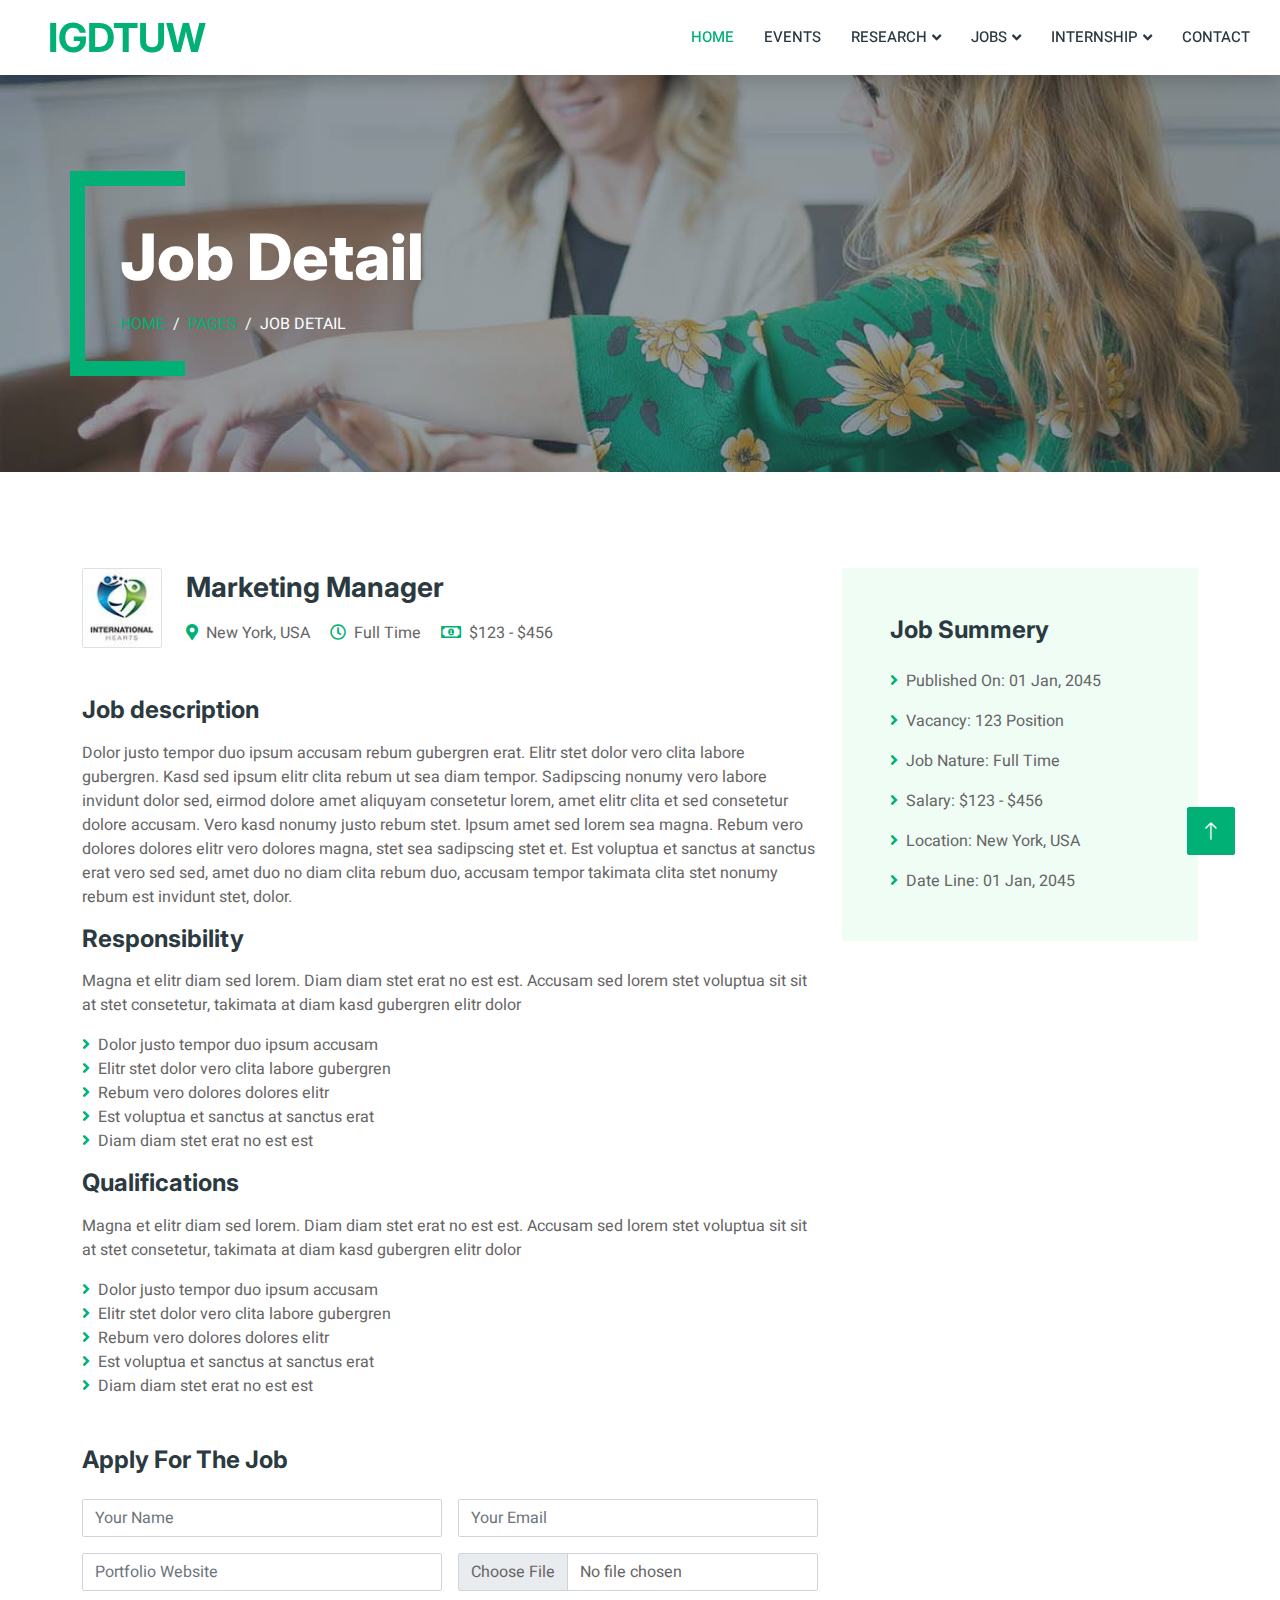
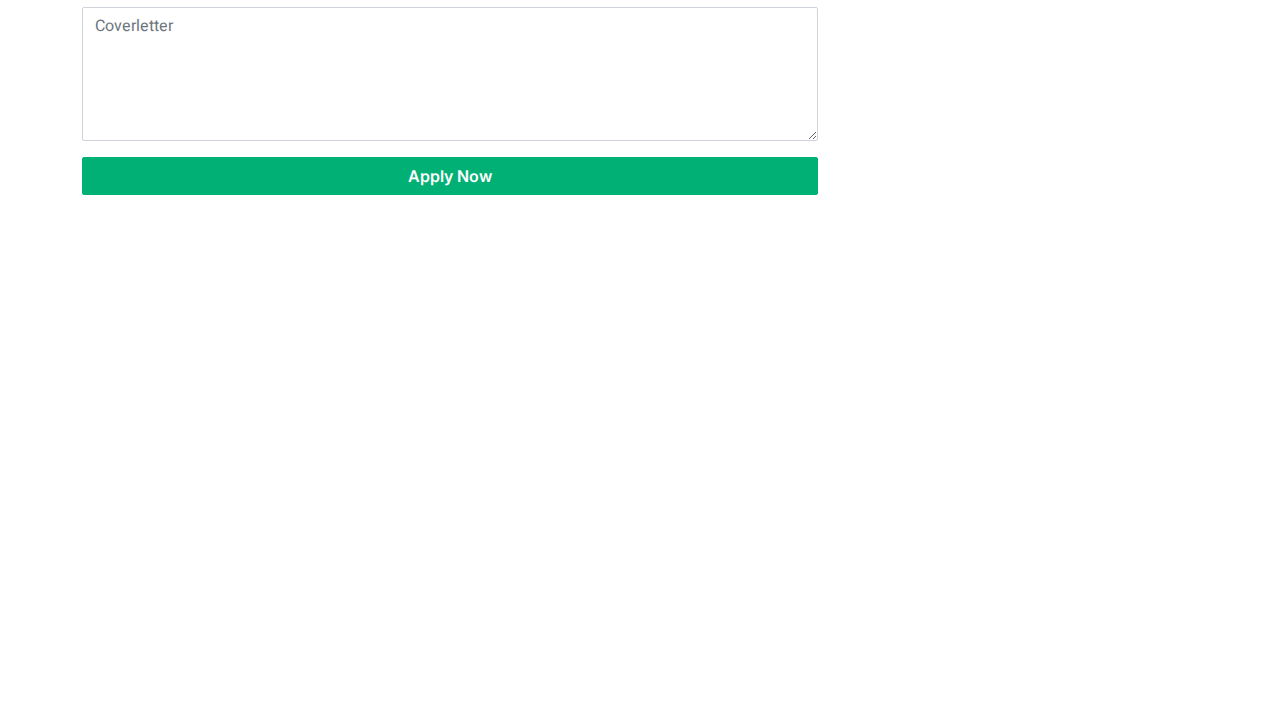
<file: job-detail.html>
<!DOCTYPE html>
<html lang="en">

<head>
    <meta charset="utf-8">
    <title>JobEntry - Job Portal Website Template</title>
    <meta content="width=device-width, initial-scale=1.0" name="viewport">
    <meta content="" name="keywords">
    <meta content="" name="description">

    <!-- Favicon -->
    <link href="img/favicon.ico" rel="icon">

    <!-- Google Web Fonts -->
    <link rel="preconnect" href="https://fonts.googleapis.com">
    <link rel="preconnect" href="https://fonts.gstatic.com" crossorigin>
    <link href="https://fonts.googleapis.com/css2?family=Heebo:wght@400;500;600&family=Inter:wght@700;800&display=swap" rel="stylesheet">
    
    <!-- Icon Font Stylesheet -->
    <link href="https://cdnjs.cloudflare.com/ajax/libs/font-awesome/5.10.0/css/all.min.css" rel="stylesheet">
    <link href="https://cdn.jsdelivr.net/npm/bootstrap-icons@1.4.1/font/bootstrap-icons.css" rel="stylesheet">

    <!-- Libraries Stylesheet -->
    <link href="lib/animate/animate.min.css" rel="stylesheet">
    <link href="lib/owlcarousel/assets/owl.carousel.min.css" rel="stylesheet">

    <!-- Customized Bootstrap Stylesheet -->
    <link href="css/bootstrap.min.css" rel="stylesheet">

    <!-- Template Stylesheet -->
    <link href="css/style.css" rel="stylesheet">
</head>

<body>
    <div class="container-xxl bg-white p-0">
        <!-- Spinner Start -->
        <div id="spinner" class="show bg-white position-fixed translate-middle w-100 vh-100 top-50 start-50 d-flex align-items-center justify-content-center">
            <div class="spinner-border text-primary" style="width: 3rem; height: 3rem;" role="status">
                <span class="sr-only">Loading...</span>
            </div>
        </div>
        <!-- Spinner End -->


        <!-- Navbar Start -->
        <nav class="navbar navbar-expand-lg bg-white navbar-light shadow sticky-top p-0">
            <a href="index.html" class="navbar-brand d-flex align-items-center text-center py-0 px-4 px-lg-5">
                <h1 class="m-0 text-primary">IGDTUW</h1>
            </a>
            <button type="button" class="navbar-toggler me-4" data-bs-toggle="collapse" data-bs-target="#navbarCollapse">
                <span class="navbar-toggler-icon"></span>
            </button>
            <div class="collapse navbar-collapse" id="navbarCollapse">
                <div class="navbar-nav ms-auto p-4 p-lg-0">
                    <a href="index.html" class="nav-item nav-link active">Home</a>
                    <a href="about.html" class="nav-item nav-link">Events</a>
                    <div class="nav-item dropdown">
                        <a href="#" class="nav-link dropdown-toggle" data-bs-toggle="dropdown">Research</a>
                        <div class="dropdown-menu rounded-0 m-0">
                            <a href="job-list.html" class="dropdown-item">Under Graduate Program</a>
                            <a href="job-detail.html" class="dropdown-item">Post Graduate Program</a>
                        </div>
                    </div>
                    <div class="nav-item dropdown">
                        <a href="#" class="nav-link dropdown-toggle" data-bs-toggle="dropdown">Jobs</a>
                        <div class="dropdown-menu rounded-0 m-0">
                            <a href="job-list.html" class="dropdown-item">Part Time Job</a>
                            <a href="job-detail.html" class="dropdown-item">Full Time Job</a>
                        </div>
                    </div>
                    <div class="nav-item dropdown">
                        <a href="#" class="nav-link dropdown-toggle" data-bs-toggle="dropdown">Internship</a>
                        <div class="dropdown-menu rounded-0 m-0">
                            <a href="job-list.html" class="dropdown-item">Part Time Internship</a>
                            <a href="job-detail.html" class="dropdown-item">Full Time Internship</a>
                        </div>
                    </div>
                    <a href="contact.html" class="nav-item nav-link">Contact</a>
                </div>
            
            </div>
        </nav>
        <!-- Navbar End -->


        <!-- Header End -->
        <div class="container-xxl py-5 bg-dark page-header mb-5">
            <div class="container my-5 pt-5 pb-4">
                <h1 class="display-3 text-white mb-3 animated slideInDown">Job Detail</h1>
                <nav aria-label="breadcrumb">
                    <ol class="breadcrumb text-uppercase">
                        <li class="breadcrumb-item"><a href="#">Home</a></li>
                        <li class="breadcrumb-item"><a href="#">Pages</a></li>
                        <li class="breadcrumb-item text-white active" aria-current="page">Job Detail</li>
                    </ol>
                </nav>
            </div>
        </div>
        <!-- Header End -->


        <!-- Job Detail Start -->
        <div class="container-xxl py-5 wow fadeInUp" data-wow-delay="0.1s">
            <div class="container">
                <div class="row gy-5 gx-4">
                    <div class="col-lg-8">
                        <div class="d-flex align-items-center mb-5">
                            <img class="flex-shrink-0 img-fluid border rounded" src="img/com-logo-2.jpg" alt="" style="width: 80px; height: 80px;">
                            <div class="text-start ps-4">
                                <h3 class="mb-3">Marketing Manager</h3>
                                <span class="text-truncate me-3"><i class="fa fa-map-marker-alt text-primary me-2"></i>New York, USA</span>
                                <span class="text-truncate me-3"><i class="far fa-clock text-primary me-2"></i>Full Time</span>
                                <span class="text-truncate me-0"><i class="far fa-money-bill-alt text-primary me-2"></i>$123 - $456</span>
                            </div>
                        </div>

                        <div class="mb-5">
                            <h4 class="mb-3">Job description</h4>
                            <p>Dolor justo tempor duo ipsum accusam rebum gubergren erat. Elitr stet dolor vero clita labore gubergren. Kasd sed ipsum elitr clita rebum ut sea diam tempor. Sadipscing nonumy vero labore invidunt dolor sed, eirmod dolore amet aliquyam consetetur lorem, amet elitr clita et sed consetetur dolore accusam. Vero kasd nonumy justo rebum stet. Ipsum amet sed lorem sea magna. Rebum vero dolores dolores elitr vero dolores magna, stet sea sadipscing stet et. Est voluptua et sanctus at sanctus erat vero sed sed, amet duo no diam clita rebum duo, accusam tempor takimata clita stet nonumy rebum est invidunt stet, dolor.</p>
                            <h4 class="mb-3">Responsibility</h4>
                            <p>Magna et elitr diam sed lorem. Diam diam stet erat no est est. Accusam sed lorem stet voluptua sit sit at stet consetetur, takimata at diam kasd gubergren elitr dolor</p>
                            <ul class="list-unstyled">
                                <li><i class="fa fa-angle-right text-primary me-2"></i>Dolor justo tempor duo ipsum accusam</li>
                                <li><i class="fa fa-angle-right text-primary me-2"></i>Elitr stet dolor vero clita labore gubergren</li>
                                <li><i class="fa fa-angle-right text-primary me-2"></i>Rebum vero dolores dolores elitr</li>
                                <li><i class="fa fa-angle-right text-primary me-2"></i>Est voluptua et sanctus at sanctus erat</li>
                                <li><i class="fa fa-angle-right text-primary me-2"></i>Diam diam stet erat no est est</li>
                            </ul>
                            <h4 class="mb-3">Qualifications</h4>
                            <p>Magna et elitr diam sed lorem. Diam diam stet erat no est est. Accusam sed lorem stet voluptua sit sit at stet consetetur, takimata at diam kasd gubergren elitr dolor</p>
                            <ul class="list-unstyled">
                                <li><i class="fa fa-angle-right text-primary me-2"></i>Dolor justo tempor duo ipsum accusam</li>
                                <li><i class="fa fa-angle-right text-primary me-2"></i>Elitr stet dolor vero clita labore gubergren</li>
                                <li><i class="fa fa-angle-right text-primary me-2"></i>Rebum vero dolores dolores elitr</li>
                                <li><i class="fa fa-angle-right text-primary me-2"></i>Est voluptua et sanctus at sanctus erat</li>
                                <li><i class="fa fa-angle-right text-primary me-2"></i>Diam diam stet erat no est est</li>
                            </ul>
                        </div>
        
                        <div class="">
                            <h4 class="mb-4">Apply For The Job</h4>
                            <form>
                                <div class="row g-3">
                                    <div class="col-12 col-sm-6">
                                        <input type="text" class="form-control" placeholder="Your Name">
                                    </div>
                                    <div class="col-12 col-sm-6">
                                        <input type="email" class="form-control" placeholder="Your Email">
                                    </div>
                                    <div class="col-12 col-sm-6">
                                        <input type="text" class="form-control" placeholder="Portfolio Website">
                                    </div>
                                    <div class="col-12 col-sm-6">
                                        <input type="file" class="form-control bg-white">
                                    </div>
                                    <div class="col-12">
                                        <textarea class="form-control" rows="5" placeholder="Coverletter"></textarea>
                                    </div>
                                    <div class="col-12">
                                        <button class="btn btn-primary w-100" type="submit">Apply Now</button>
                                    </div>
                                </div>
                            </form>
                        </div>
                    </div>
        
                    <div class="col-lg-4">
                        <div class="bg-light rounded p-5 mb-4 wow slideInUp" data-wow-delay="0.1s">
                            <h4 class="mb-4">Job Summery</h4>
                            <p><i class="fa fa-angle-right text-primary me-2"></i>Published On: 01 Jan, 2045</p>
                            <p><i class="fa fa-angle-right text-primary me-2"></i>Vacancy: 123 Position</p>
                            <p><i class="fa fa-angle-right text-primary me-2"></i>Job Nature: Full Time</p>
                            <p><i class="fa fa-angle-right text-primary me-2"></i>Salary: $123 - $456</p>
                            <p><i class="fa fa-angle-right text-primary me-2"></i>Location: New York, USA</p>
                            <p class="m-0"><i class="fa fa-angle-right text-primary me-2"></i>Date Line: 01 Jan, 2045</p>
                        </div>
                        <div class="bg-light rounded p-5 wow slideInUp" data-wow-delay="0.1s">
                            <h4 class="mb-4">Company Detail</h4>
                            <p class="m-0">Ipsum dolor ipsum accusam stet et et diam dolores, sed rebum sadipscing elitr vero dolores. Lorem dolore elitr justo et no gubergren sadipscing, ipsum et takimata aliquyam et rebum est ipsum lorem diam. Et lorem magna eirmod est et et sanctus et, kasd clita labore.</p>
                        </div>
                    </div>
                </div>
            </div>
        </div>
        <!-- Job Detail End -->


        <!-- Footer Start -->
        <div class="container-fluid bg-dark text-white-50 footer pt-5 mt-5 wow fadeIn" data-wow-delay="0.1s">
            <div class="container py-5">
                <div class="row g-5">
                    <div class="col-lg-3 col-md-6">
                        <h5 class="text-white mb-4">Company</h5>
                        <a class="btn btn-link text-white-50" href="">About Us</a>
                        <a class="btn btn-link text-white-50" href="">Contact Us</a>
                        <a class="btn btn-link text-white-50" href="">Our Services</a>
                        <a class="btn btn-link text-white-50" href="">Privacy Policy</a>
                        <a class="btn btn-link text-white-50" href="">Terms & Condition</a>
                    </div>
                    <div class="col-lg-3 col-md-6">
                        <h5 class="text-white mb-4">Quick Links</h5>
                        <a class="btn btn-link text-white-50" href="">About Us</a>
                        <a class="btn btn-link text-white-50" href="">Contact Us</a>
                        <a class="btn btn-link text-white-50" href="">Our Services</a>
                        <a class="btn btn-link text-white-50" href="">Privacy Policy</a>
                        <a class="btn btn-link text-white-50" href="">Terms & Condition</a>
                    </div>
                    <div class="col-lg-3 col-md-6">
                        <h5 class="text-white mb-4">Contact</h5>
                        <p class="mb-2"><i class="fa fa-map-marker-alt me-3"></i>123 Street, New York, USA</p>
                        <p class="mb-2"><i class="fa fa-phone-alt me-3"></i>+012 345 67890</p>
                        <p class="mb-2"><i class="fa fa-envelope me-3"></i>info@example.com</p>
                        <div class="d-flex pt-2">
                            <a class="btn btn-outline-light btn-social" href=""><i class="fab fa-twitter"></i></a>
                            <a class="btn btn-outline-light btn-social" href=""><i class="fab fa-facebook-f"></i></a>
                            <a class="btn btn-outline-light btn-social" href=""><i class="fab fa-youtube"></i></a>
                            <a class="btn btn-outline-light btn-social" href=""><i class="fab fa-linkedin-in"></i></a>
                        </div>
                    </div>
                    <div class="col-lg-3 col-md-6">
                        <h5 class="text-white mb-4">Newsletter</h5>
                        <p>Dolor amet sit justo amet elitr clita ipsum elitr est.</p>
                        <div class="position-relative mx-auto" style="max-width: 400px;">
                            <input class="form-control bg-transparent w-100 py-3 ps-4 pe-5" type="text" placeholder="Your email">
                            <button type="button" class="btn btn-primary py-2 position-absolute top-0 end-0 mt-2 me-2">SignUp</button>
                        </div>
                    </div>
                </div>
            </div>
            <div class="container">
                <div class="copyright">
                    <div class="row">
                        <div class="col-md-6 text-center text-md-start mb-3 mb-md-0">
                            &copy; <a class="border-bottom" href="#">Your Site Name</a>, All Right Reserved. 
							
							<!--/*** This template is free as long as you keep the footer author’s credit link/attribution link/backlink. If you'd like to use the template without the footer author’s credit link/attribution link/backlink, you can purchase the Credit Removal License from "https://htmlcodex.com/credit-removal". Thank you for your support. ***/-->
							Designed By <a class="border-bottom" href="">Mehak and Shrutis</a>
                        </div>
                    </div>
                </div>
            </div>
        </div>
        <!-- Footer End -->


        <!-- Back to Top -->
        <a href="#" class="btn btn-lg btn-primary btn-lg-square back-to-top"><i class="bi bi-arrow-up"></i></a>
    </div>

    <!-- JavaScript Libraries -->
    <script src="https://code.jquery.com/jquery-3.4.1.min.js"></script>
    <script src="https://cdn.jsdelivr.net/npm/bootstrap@5.0.0/dist/js/bootstrap.bundle.min.js"></script>
    <script src="lib/wow/wow.min.js"></script>
    <script src="lib/easing/easing.min.js"></script>
    <script src="lib/waypoints/waypoints.min.js"></script>
    <script src="lib/owlcarousel/owl.carousel.min.js"></script>

    <!-- Template Javascript -->
    <script src="js/main.js"></script>
</body>

</html>
</file>
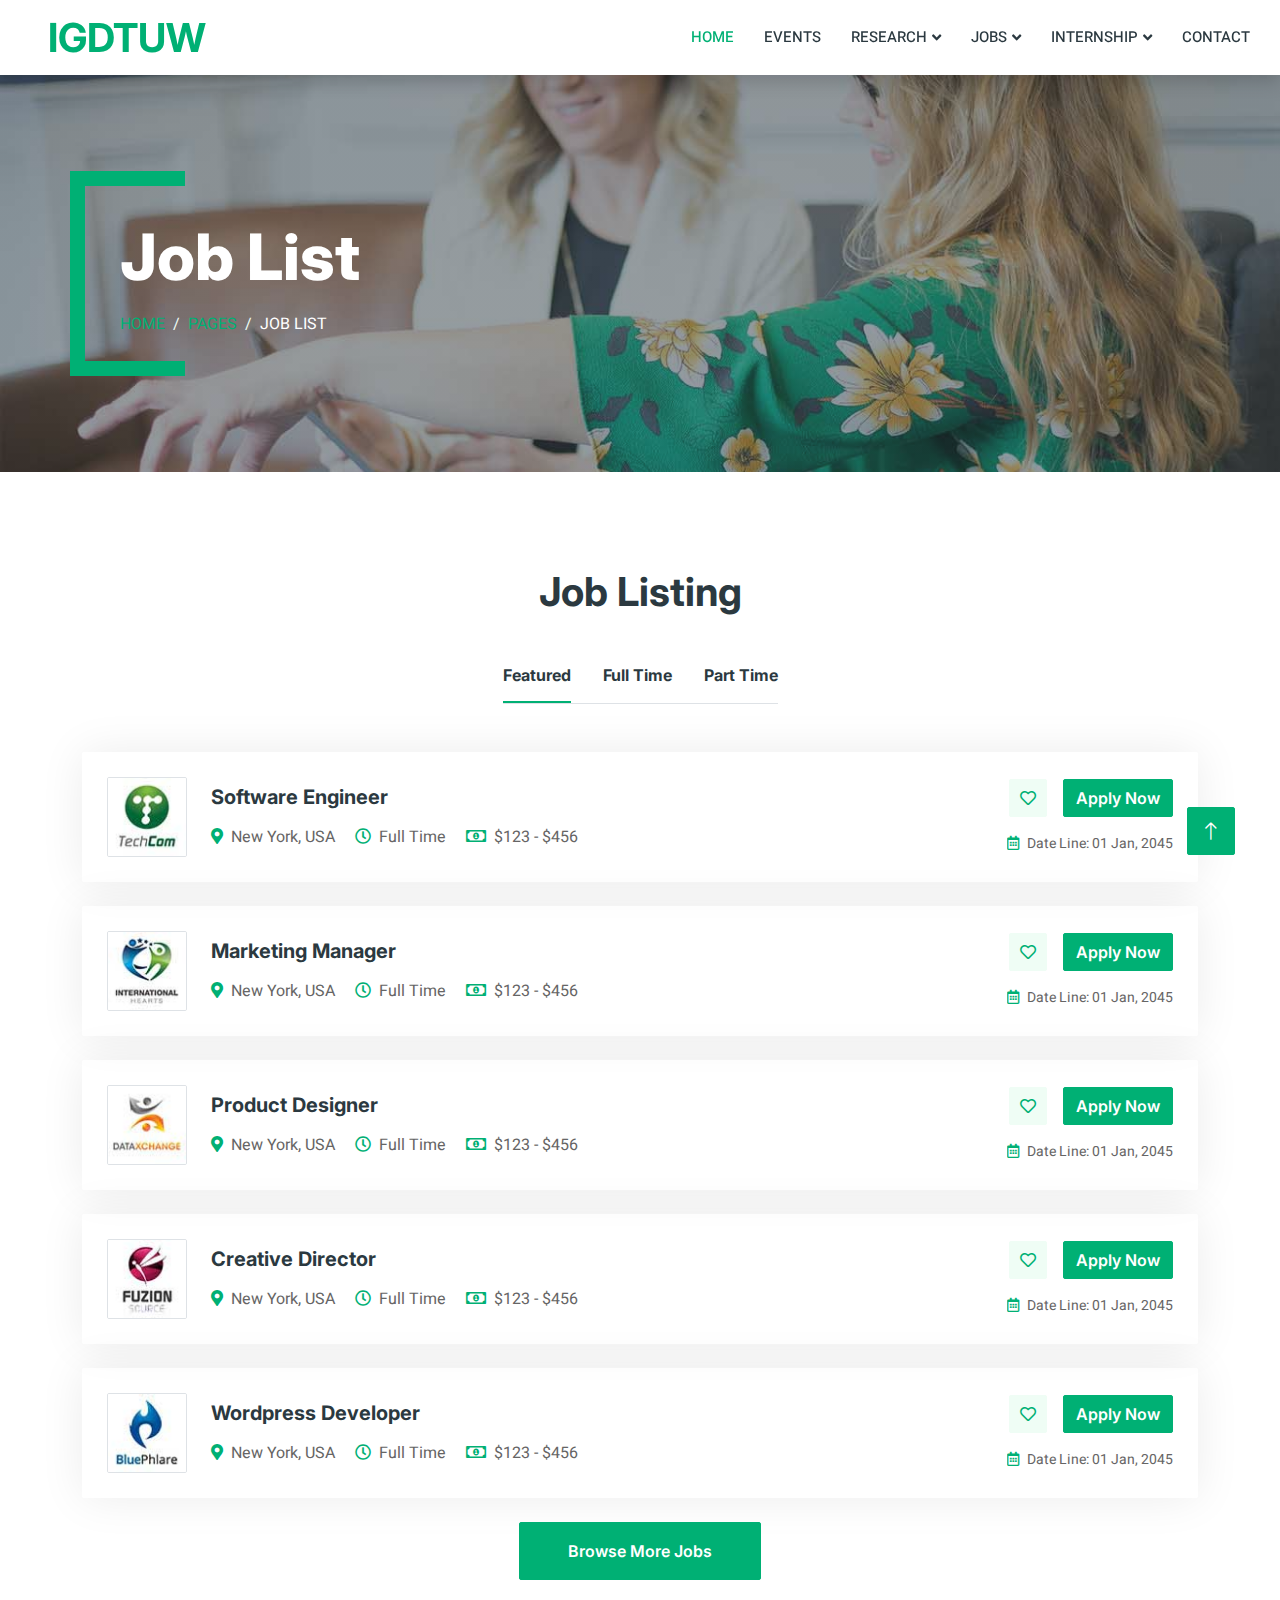
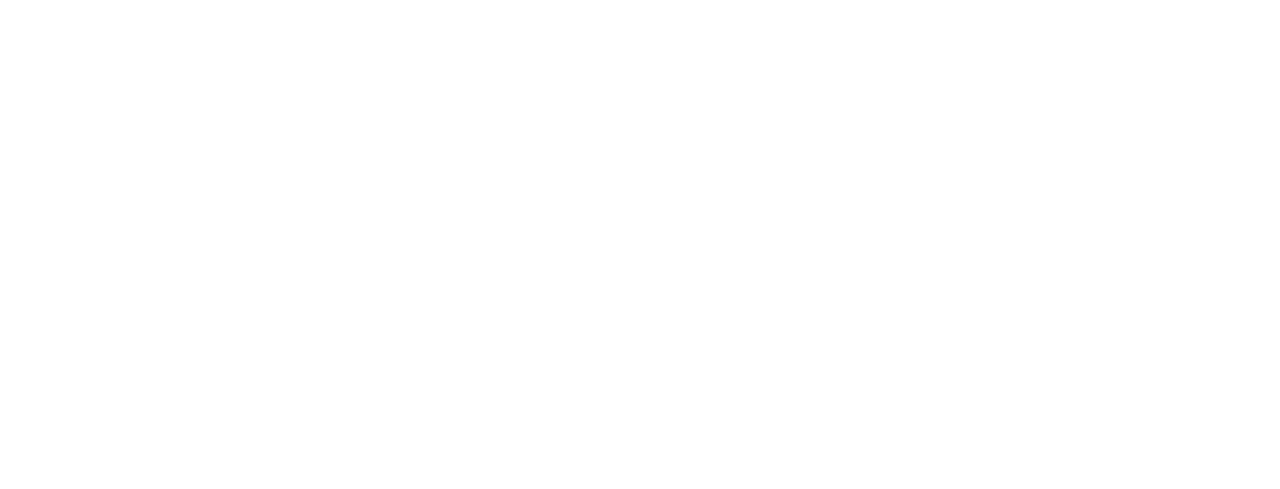
<file: job-list.html>
<!DOCTYPE html>
<html lang="en">

<head>
    <meta charset="utf-8">
    <title>JobEntry - Job Portal Website Template</title>
    <meta content="width=device-width, initial-scale=1.0" name="viewport">
    <meta content="" name="keywords">
    <meta content="" name="description">

    <!-- Favicon -->
    <link href="img/favicon.ico" rel="icon">

    <!-- Google Web Fonts -->
    <link rel="preconnect" href="https://fonts.googleapis.com">
    <link rel="preconnect" href="https://fonts.gstatic.com" crossorigin>
    <link href="https://fonts.googleapis.com/css2?family=Heebo:wght@400;500;600&family=Inter:wght@700;800&display=swap" rel="stylesheet">
    
    <!-- Icon Font Stylesheet -->
    <link href="https://cdnjs.cloudflare.com/ajax/libs/font-awesome/5.10.0/css/all.min.css" rel="stylesheet">
    <link href="https://cdn.jsdelivr.net/npm/bootstrap-icons@1.4.1/font/bootstrap-icons.css" rel="stylesheet">

    <!-- Libraries Stylesheet -->
    <link href="lib/animate/animate.min.css" rel="stylesheet">
    <link href="lib/owlcarousel/assets/owl.carousel.min.css" rel="stylesheet">

    <!-- Customized Bootstrap Stylesheet -->
    <link href="css/bootstrap.min.css" rel="stylesheet">

    <!-- Template Stylesheet -->
    <link href="css/style.css" rel="stylesheet">
</head>

<body>
    <div class="container-xxl bg-white p-0">
        <!-- Spinner Start -->
        <div id="spinner" class="show bg-white position-fixed translate-middle w-100 vh-100 top-50 start-50 d-flex align-items-center justify-content-center">
            <div class="spinner-border text-primary" style="width: 3rem; height: 3rem;" role="status">
                <span class="sr-only">Loading...</span>
            </div>
        </div>
        <!-- Spinner End -->


        <!-- Navbar Start -->
        <nav class="navbar navbar-expand-lg bg-white navbar-light shadow sticky-top p-0">
            <a href="index.html" class="navbar-brand d-flex align-items-center text-center py-0 px-4 px-lg-5">
                <h1 class="m-0 text-primary">IGDTUW</h1>
            </a>
            <button type="button" class="navbar-toggler me-4" data-bs-toggle="collapse" data-bs-target="#navbarCollapse">
                <span class="navbar-toggler-icon"></span>
            </button>
            <div class="collapse navbar-collapse" id="navbarCollapse">
                <div class="navbar-nav ms-auto p-4 p-lg-0">
                    <a href="index.html" class="nav-item nav-link active">Home</a>
                    <a href="about.html" class="nav-item nav-link">Events</a>
                    <div class="nav-item dropdown">
                        <a href="#" class="nav-link dropdown-toggle" data-bs-toggle="dropdown">Research</a>
                        <div class="dropdown-menu rounded-0 m-0">
                            <a href="job-list.html" class="dropdown-item">Under Graduate Program</a>
                            <a href="job-detail.html" class="dropdown-item">Post Graduate Program</a>
                        </div>
                    </div>
                    <div class="nav-item dropdown">
                        <a href="#" class="nav-link dropdown-toggle" data-bs-toggle="dropdown">Jobs</a>
                        <div class="dropdown-menu rounded-0 m-0">
                            <a href="job-list.html" class="dropdown-item">Part Time Job</a>
                            <a href="job-detail.html" class="dropdown-item">Full Time Job</a>
                        </div>
                    </div>
                    <div class="nav-item dropdown">
                        <a href="#" class="nav-link dropdown-toggle" data-bs-toggle="dropdown">Internship</a>
                        <div class="dropdown-menu rounded-0 m-0">
                            <a href="job-list.html" class="dropdown-item">Part Time Internship</a>
                            <a href="job-detail.html" class="dropdown-item">Full Time Internship</a>
                        </div>
                    </div>
                    <a href="contact.html" class="nav-item nav-link">Contact</a>
                </div>
            
            </div>
        </nav>
        <!-- Navbar End -->


        <!-- Header End -->
        <div class="container-xxl py-5 bg-dark page-header mb-5">
            <div class="container my-5 pt-5 pb-4">
                <h1 class="display-3 text-white mb-3 animated slideInDown">Job List</h1>
                <nav aria-label="breadcrumb">
                    <ol class="breadcrumb text-uppercase">
                        <li class="breadcrumb-item"><a href="#">Home</a></li>
                        <li class="breadcrumb-item"><a href="#">Pages</a></li>
                        <li class="breadcrumb-item text-white active" aria-current="page">Job List</li>
                    </ol>
                </nav>
            </div>
        </div>
        <!-- Header End -->


        <!-- Jobs Start -->
        <div class="container-xxl py-5">
            <div class="container">
                <h1 class="text-center mb-5 wow fadeInUp" data-wow-delay="0.1s">Job Listing</h1>
                <div class="tab-class text-center wow fadeInUp" data-wow-delay="0.3s">
                    <ul class="nav nav-pills d-inline-flex justify-content-center border-bottom mb-5">
                        <li class="nav-item">
                            <a class="d-flex align-items-center text-start mx-3 ms-0 pb-3 active" data-bs-toggle="pill" href="#tab-1">
                                <h6 class="mt-n1 mb-0">Featured</h6>
                            </a>
                        </li>
                        <li class="nav-item">
                            <a class="d-flex align-items-center text-start mx-3 pb-3" data-bs-toggle="pill" href="#tab-2">
                                <h6 class="mt-n1 mb-0">Full Time</h6>
                            </a>
                        </li>
                        <li class="nav-item">
                            <a class="d-flex align-items-center text-start mx-3 me-0 pb-3" data-bs-toggle="pill" href="#tab-3">
                                <h6 class="mt-n1 mb-0">Part Time</h6>
                            </a>
                        </li>
                    </ul>
                    <div class="tab-content">
                        <div id="tab-1" class="tab-pane fade show p-0 active">
                            <div class="job-item p-4 mb-4">
                                <div class="row g-4">
                                    <div class="col-sm-12 col-md-8 d-flex align-items-center">
                                        <img class="flex-shrink-0 img-fluid border rounded" src="img/com-logo-1.jpg" alt="" style="width: 80px; height: 80px;">
                                        <div class="text-start ps-4">
                                            <h5 class="mb-3">Software Engineer</h5>
                                            <span class="text-truncate me-3"><i class="fa fa-map-marker-alt text-primary me-2"></i>New York, USA</span>
                                            <span class="text-truncate me-3"><i class="far fa-clock text-primary me-2"></i>Full Time</span>
                                            <span class="text-truncate me-0"><i class="far fa-money-bill-alt text-primary me-2"></i>$123 - $456</span>
                                        </div>
                                    </div>
                                    <div class="col-sm-12 col-md-4 d-flex flex-column align-items-start align-items-md-end justify-content-center">
                                        <div class="d-flex mb-3">
                                            <a class="btn btn-light btn-square me-3" href=""><i class="far fa-heart text-primary"></i></a>
                                            <a class="btn btn-primary" href="">Apply Now</a>
                                        </div>
                                        <small class="text-truncate"><i class="far fa-calendar-alt text-primary me-2"></i>Date Line: 01 Jan, 2045</small>
                                    </div>
                                </div>
                            </div>
                            <div class="job-item p-4 mb-4">
                                <div class="row g-4">
                                    <div class="col-sm-12 col-md-8 d-flex align-items-center">
                                        <img class="flex-shrink-0 img-fluid border rounded" src="img/com-logo-2.jpg" alt="" style="width: 80px; height: 80px;">
                                        <div class="text-start ps-4">
                                            <h5 class="mb-3">Marketing Manager</h5>
                                            <span class="text-truncate me-3"><i class="fa fa-map-marker-alt text-primary me-2"></i>New York, USA</span>
                                            <span class="text-truncate me-3"><i class="far fa-clock text-primary me-2"></i>Full Time</span>
                                            <span class="text-truncate me-0"><i class="far fa-money-bill-alt text-primary me-2"></i>$123 - $456</span>
                                        </div>
                                    </div>
                                    <div class="col-sm-12 col-md-4 d-flex flex-column align-items-start align-items-md-end justify-content-center">
                                        <div class="d-flex mb-3">
                                            <a class="btn btn-light btn-square me-3" href=""><i class="far fa-heart text-primary"></i></a>
                                            <a class="btn btn-primary" href="">Apply Now</a>
                                        </div>
                                        <small class="text-truncate"><i class="far fa-calendar-alt text-primary me-2"></i>Date Line: 01 Jan, 2045</small>
                                    </div>
                                </div>
                            </div>
                            <div class="job-item p-4 mb-4">
                                <div class="row g-4">
                                    <div class="col-sm-12 col-md-8 d-flex align-items-center">
                                        <img class="flex-shrink-0 img-fluid border rounded" src="img/com-logo-3.jpg" alt="" style="width: 80px; height: 80px;">
                                        <div class="text-start ps-4">
                                            <h5 class="mb-3">Product Designer</h5>
                                            <span class="text-truncate me-3"><i class="fa fa-map-marker-alt text-primary me-2"></i>New York, USA</span>
                                            <span class="text-truncate me-3"><i class="far fa-clock text-primary me-2"></i>Full Time</span>
                                            <span class="text-truncate me-0"><i class="far fa-money-bill-alt text-primary me-2"></i>$123 - $456</span>
                                        </div>
                                    </div>
                                    <div class="col-sm-12 col-md-4 d-flex flex-column align-items-start align-items-md-end justify-content-center">
                                        <div class="d-flex mb-3">
                                            <a class="btn btn-light btn-square me-3" href=""><i class="far fa-heart text-primary"></i></a>
                                            <a class="btn btn-primary" href="">Apply Now</a>
                                        </div>
                                        <small class="text-truncate"><i class="far fa-calendar-alt text-primary me-2"></i>Date Line: 01 Jan, 2045</small>
                                    </div>
                                </div>
                            </div>
                            <div class="job-item p-4 mb-4">
                                <div class="row g-4">
                                    <div class="col-sm-12 col-md-8 d-flex align-items-center">
                                        <img class="flex-shrink-0 img-fluid border rounded" src="img/com-logo-4.jpg" alt="" style="width: 80px; height: 80px;">
                                        <div class="text-start ps-4">
                                            <h5 class="mb-3">Creative Director</h5>
                                            <span class="text-truncate me-3"><i class="fa fa-map-marker-alt text-primary me-2"></i>New York, USA</span>
                                            <span class="text-truncate me-3"><i class="far fa-clock text-primary me-2"></i>Full Time</span>
                                            <span class="text-truncate me-0"><i class="far fa-money-bill-alt text-primary me-2"></i>$123 - $456</span>
                                        </div>
                                    </div>
                                    <div class="col-sm-12 col-md-4 d-flex flex-column align-items-start align-items-md-end justify-content-center">
                                        <div class="d-flex mb-3">
                                            <a class="btn btn-light btn-square me-3" href=""><i class="far fa-heart text-primary"></i></a>
                                            <a class="btn btn-primary" href="">Apply Now</a>
                                        </div>
                                        <small class="text-truncate"><i class="far fa-calendar-alt text-primary me-2"></i>Date Line: 01 Jan, 2045</small>
                                    </div>
                                </div>
                            </div>
                            <div class="job-item p-4 mb-4">
                                <div class="row g-4">
                                    <div class="col-sm-12 col-md-8 d-flex align-items-center">
                                        <img class="flex-shrink-0 img-fluid border rounded" src="img/com-logo-5.jpg" alt="" style="width: 80px; height: 80px;">
                                        <div class="text-start ps-4">
                                            <h5 class="mb-3">Wordpress Developer</h5>
                                            <span class="text-truncate me-3"><i class="fa fa-map-marker-alt text-primary me-2"></i>New York, USA</span>
                                            <span class="text-truncate me-3"><i class="far fa-clock text-primary me-2"></i>Full Time</span>
                                            <span class="text-truncate me-0"><i class="far fa-money-bill-alt text-primary me-2"></i>$123 - $456</span>
                                        </div>
                                    </div>
                                    <div class="col-sm-12 col-md-4 d-flex flex-column align-items-start align-items-md-end justify-content-center">
                                        <div class="d-flex mb-3">
                                            <a class="btn btn-light btn-square me-3" href=""><i class="far fa-heart text-primary"></i></a>
                                            <a class="btn btn-primary" href="">Apply Now</a>
                                        </div>
                                        <small class="text-truncate"><i class="far fa-calendar-alt text-primary me-2"></i>Date Line: 01 Jan, 2045</small>
                                    </div>
                                </div>
                            </div>
                            <a class="btn btn-primary py-3 px-5" href="">Browse More Jobs</a>
                        </div>
                        <div id="tab-2" class="tab-pane fade show p-0">
                            <div class="job-item p-4 mb-4">
                                <div class="row g-4">
                                    <div class="col-sm-12 col-md-8 d-flex align-items-center">
                                        <img class="flex-shrink-0 img-fluid border rounded" src="img/com-logo-1.jpg" alt="" style="width: 80px; height: 80px;">
                                        <div class="text-start ps-4">
                                            <h5 class="mb-3">Software Engineer</h5>
                                            <span class="text-truncate me-3"><i class="fa fa-map-marker-alt text-primary me-2"></i>New York, USA</span>
                                            <span class="text-truncate me-3"><i class="far fa-clock text-primary me-2"></i>Full Time</span>
                                            <span class="text-truncate me-0"><i class="far fa-money-bill-alt text-primary me-2"></i>$123 - $456</span>
                                        </div>
                                    </div>
                                    <div class="col-sm-12 col-md-4 d-flex flex-column align-items-start align-items-md-end justify-content-center">
                                        <div class="d-flex mb-3">
                                            <a class="btn btn-light btn-square me-3" href=""><i class="far fa-heart text-primary"></i></a>
                                            <a class="btn btn-primary" href="">Apply Now</a>
                                        </div>
                                        <small class="text-truncate"><i class="far fa-calendar-alt text-primary me-2"></i>Date Line: 01 Jan, 2045</small>
                                    </div>
                                </div>
                            </div>
                            <div class="job-item p-4 mb-4">
                                <div class="row g-4">
                                    <div class="col-sm-12 col-md-8 d-flex align-items-center">
                                        <img class="flex-shrink-0 img-fluid border rounded" src="img/com-logo-2.jpg" alt="" style="width: 80px; height: 80px;">
                                        <div class="text-start ps-4">
                                            <h5 class="mb-3">Marketing Manager</h5>
                                            <span class="text-truncate me-3"><i class="fa fa-map-marker-alt text-primary me-2"></i>New York, USA</span>
                                            <span class="text-truncate me-3"><i class="far fa-clock text-primary me-2"></i>Full Time</span>
                                            <span class="text-truncate me-0"><i class="far fa-money-bill-alt text-primary me-2"></i>$123 - $456</span>
                                        </div>
                                    </div>
                                    <div class="col-sm-12 col-md-4 d-flex flex-column align-items-start align-items-md-end justify-content-center">
                                        <div class="d-flex mb-3">
                                            <a class="btn btn-light btn-square me-3" href=""><i class="far fa-heart text-primary"></i></a>
                                            <a class="btn btn-primary" href="">Apply Now</a>
                                        </div>
                                        <small class="text-truncate"><i class="far fa-calendar-alt text-primary me-2"></i>Date Line: 01 Jan, 2045</small>
                                    </div>
                                </div>
                            </div>
                            <div class="job-item p-4 mb-4">
                                <div class="row g-4">
                                    <div class="col-sm-12 col-md-8 d-flex align-items-center">
                                        <img class="flex-shrink-0 img-fluid border rounded" src="img/com-logo-3.jpg" alt="" style="width: 80px; height: 80px;">
                                        <div class="text-start ps-4">
                                            <h5 class="mb-3">Product Designer</h5>
                                            <span class="text-truncate me-3"><i class="fa fa-map-marker-alt text-primary me-2"></i>New York, USA</span>
                                            <span class="text-truncate me-3"><i class="far fa-clock text-primary me-2"></i>Full Time</span>
                                            <span class="text-truncate me-0"><i class="far fa-money-bill-alt text-primary me-2"></i>$123 - $456</span>
                                        </div>
                                    </div>
                                    <div class="col-sm-12 col-md-4 d-flex flex-column align-items-start align-items-md-end justify-content-center">
                                        <div class="d-flex mb-3">
                                            <a class="btn btn-light btn-square me-3" href=""><i class="far fa-heart text-primary"></i></a>
                                            <a class="btn btn-primary" href="">Apply Now</a>
                                        </div>
                                        <small class="text-truncate"><i class="far fa-calendar-alt text-primary me-2"></i>Date Line: 01 Jan, 2045</small>
                                    </div>
                                </div>
                            </div>
                            <div class="job-item p-4 mb-4">
                                <div class="row g-4">
                                    <div class="col-sm-12 col-md-8 d-flex align-items-center">
                                        <img class="flex-shrink-0 img-fluid border rounded" src="img/com-logo-4.jpg" alt="" style="width: 80px; height: 80px;">
                                        <div class="text-start ps-4">
                                            <h5 class="mb-3">Creative Director</h5>
                                            <span class="text-truncate me-3"><i class="fa fa-map-marker-alt text-primary me-2"></i>New York, USA</span>
                                            <span class="text-truncate me-3"><i class="far fa-clock text-primary me-2"></i>Full Time</span>
                                            <span class="text-truncate me-0"><i class="far fa-money-bill-alt text-primary me-2"></i>$123 - $456</span>
                                        </div>
                                    </div>
                                    <div class="col-sm-12 col-md-4 d-flex flex-column align-items-start align-items-md-end justify-content-center">
                                        <div class="d-flex mb-3">
                                            <a class="btn btn-light btn-square me-3" href=""><i class="far fa-heart text-primary"></i></a>
                                            <a class="btn btn-primary" href="">Apply Now</a>
                                        </div>
                                        <small class="text-truncate"><i class="far fa-calendar-alt text-primary me-2"></i>Date Line: 01 Jan, 2045</small>
                                    </div>
                                </div>
                            </div>
                            <div class="job-item p-4 mb-4">
                                <div class="row g-4">
                                    <div class="col-sm-12 col-md-8 d-flex align-items-center">
                                        <img class="flex-shrink-0 img-fluid border rounded" src="img/com-logo-5.jpg" alt="" style="width: 80px; height: 80px;">
                                        <div class="text-start ps-4">
                                            <h5 class="mb-3">Wordpress Developer</h5>
                                            <span class="text-truncate me-3"><i class="fa fa-map-marker-alt text-primary me-2"></i>New York, USA</span>
                                            <span class="text-truncate me-3"><i class="far fa-clock text-primary me-2"></i>Full Time</span>
                                            <span class="text-truncate me-0"><i class="far fa-money-bill-alt text-primary me-2"></i>$123 - $456</span>
                                        </div>
                                    </div>
                                    <div class="col-sm-12 col-md-4 d-flex flex-column align-items-start align-items-md-end justify-content-center">
                                        <div class="d-flex mb-3">
                                            <a class="btn btn-light btn-square me-3" href=""><i class="far fa-heart text-primary"></i></a>
                                            <a class="btn btn-primary" href="">Apply Now</a>
                                        </div>
                                        <small class="text-truncate"><i class="far fa-calendar-alt text-primary me-2"></i>Date Line: 01 Jan, 2045</small>
                                    </div>
                                </div>
                            </div>
                            <a class="btn btn-primary py-3 px-5" href="">Browse More Jobs</a>
                        </div>
                        <div id="tab-3" class="tab-pane fade show p-0">
                            <div class="job-item p-4 mb-4">
                                <div class="row g-4">
                                    <div class="col-sm-12 col-md-8 d-flex align-items-center">
                                        <img class="flex-shrink-0 img-fluid border rounded" src="img/com-logo-1.jpg" alt="" style="width: 80px; height: 80px;">
                                        <div class="text-start ps-4">
                                            <h5 class="mb-3">Software Engineer</h5>
                                            <span class="text-truncate me-3"><i class="fa fa-map-marker-alt text-primary me-2"></i>New York, USA</span>
                                            <span class="text-truncate me-3"><i class="far fa-clock text-primary me-2"></i>Full Time</span>
                                            <span class="text-truncate me-0"><i class="far fa-money-bill-alt text-primary me-2"></i>$123 - $456</span>
                                        </div>
                                    </div>
                                    <div class="col-sm-12 col-md-4 d-flex flex-column align-items-start align-items-md-end justify-content-center">
                                        <div class="d-flex mb-3">
                                            <a class="btn btn-light btn-square me-3" href=""><i class="far fa-heart text-primary"></i></a>
                                            <a class="btn btn-primary" href="">Apply Now</a>
                                        </div>
                                        <small class="text-truncate"><i class="far fa-calendar-alt text-primary me-2"></i>Date Line: 01 Jan, 2045</small>
                                    </div>
                                </div>
                            </div>
                            <div class="job-item p-4 mb-4">
                                <div class="row g-4">
                                    <div class="col-sm-12 col-md-8 d-flex align-items-center">
                                        <img class="flex-shrink-0 img-fluid border rounded" src="img/com-logo-2.jpg" alt="" style="width: 80px; height: 80px;">
                                        <div class="text-start ps-4">
                                            <h5 class="mb-3">Marketing Manager</h5>
                                            <span class="text-truncate me-3"><i class="fa fa-map-marker-alt text-primary me-2"></i>New York, USA</span>
                                            <span class="text-truncate me-3"><i class="far fa-clock text-primary me-2"></i>Full Time</span>
                                            <span class="text-truncate me-0"><i class="far fa-money-bill-alt text-primary me-2"></i>$123 - $456</span>
                                        </div>
                                    </div>
                                    <div class="col-sm-12 col-md-4 d-flex flex-column align-items-start align-items-md-end justify-content-center">
                                        <div class="d-flex mb-3">
                                            <a class="btn btn-light btn-square me-3" href=""><i class="far fa-heart text-primary"></i></a>
                                            <a class="btn btn-primary" href="">Apply Now</a>
                                        </div>
                                        <small class="text-truncate"><i class="far fa-calendar-alt text-primary me-2"></i>Date Line: 01 Jan, 2045</small>
                                    </div>
                                </div>
                            </div>
                            <div class="job-item p-4 mb-4">
                                <div class="row g-4">
                                    <div class="col-sm-12 col-md-8 d-flex align-items-center">
                                        <img class="flex-shrink-0 img-fluid border rounded" src="img/com-logo-3.jpg" alt="" style="width: 80px; height: 80px;">
                                        <div class="text-start ps-4">
                                            <h5 class="mb-3">Product Designer</h5>
                                            <span class="text-truncate me-3"><i class="fa fa-map-marker-alt text-primary me-2"></i>New York, USA</span>
                                            <span class="text-truncate me-3"><i class="far fa-clock text-primary me-2"></i>Full Time</span>
                                            <span class="text-truncate me-0"><i class="far fa-money-bill-alt text-primary me-2"></i>$123 - $456</span>
                                        </div>
                                    </div>
                                    <div class="col-sm-12 col-md-4 d-flex flex-column align-items-start align-items-md-end justify-content-center">
                                        <div class="d-flex mb-3">
                                            <a class="btn btn-light btn-square me-3" href=""><i class="far fa-heart text-primary"></i></a>
                                            <a class="btn btn-primary" href="">Apply Now</a>
                                        </div>
                                        <small class="text-truncate"><i class="far fa-calendar-alt text-primary me-2"></i>Date Line: 01 Jan, 2045</small>
                                    </div>
                                </div>
                            </div>
                            <div class="job-item p-4 mb-4">
                                <div class="row g-4">
                                    <div class="col-sm-12 col-md-8 d-flex align-items-center">
                                        <img class="flex-shrink-0 img-fluid border rounded" src="img/com-logo-4.jpg" alt="" style="width: 80px; height: 80px;">
                                        <div class="text-start ps-4">
                                            <h5 class="mb-3">Creative Director</h5>
                                            <span class="text-truncate me-3"><i class="fa fa-map-marker-alt text-primary me-2"></i>New York, USA</span>
                                            <span class="text-truncate me-3"><i class="far fa-clock text-primary me-2"></i>Full Time</span>
                                            <span class="text-truncate me-0"><i class="far fa-money-bill-alt text-primary me-2"></i>$123 - $456</span>
                                        </div>
                                    </div>
                                    <div class="col-sm-12 col-md-4 d-flex flex-column align-items-start align-items-md-end justify-content-center">
                                        <div class="d-flex mb-3">
                                            <a class="btn btn-light btn-square me-3" href=""><i class="far fa-heart text-primary"></i></a>
                                            <a class="btn btn-primary" href="">Apply Now</a>
                                        </div>
                                        <small class="text-truncate"><i class="far fa-calendar-alt text-primary me-2"></i>Date Line: 01 Jan, 2045</small>
                                    </div>
                                </div>
                            </div>
                            <div class="job-item p-4 mb-4">
                                <div class="row g-4">
                                    <div class="col-sm-12 col-md-8 d-flex align-items-center">
                                        <img class="flex-shrink-0 img-fluid border rounded" src="img/com-logo-5.jpg" alt="" style="width: 80px; height: 80px;">
                                        <div class="text-start ps-4">
                                            <h5 class="mb-3">Wordpress Developer</h5>
                                            <span class="text-truncate me-3"><i class="fa fa-map-marker-alt text-primary me-2"></i>New York, USA</span>
                                            <span class="text-truncate me-3"><i class="far fa-clock text-primary me-2"></i>Full Time</span>
                                            <span class="text-truncate me-0"><i class="far fa-money-bill-alt text-primary me-2"></i>$123 - $456</span>
                                        </div>
                                    </div>
                                    <div class="col-sm-12 col-md-4 d-flex flex-column align-items-start align-items-md-end justify-content-center">
                                        <div class="d-flex mb-3">
                                            <a class="btn btn-light btn-square me-3" href=""><i class="far fa-heart text-primary"></i></a>
                                            <a class="btn btn-primary" href="">Apply Now</a>
                                        </div>
                                        <small class="text-truncate"><i class="far fa-calendar-alt text-primary me-2"></i>Date Line: 01 Jan, 2045</small>
                                    </div>
                                </div>
                            </div>
                            <a class="btn btn-primary py-3 px-5" href="">Browse More Jobs</a>
                        </div>
                    </div>
                </div>
            </div>
        </div>
        <!-- Jobs End -->


        <!-- Footer Start -->
        <div class="container-fluid bg-dark text-white-50 footer pt-5 mt-5 wow fadeIn" data-wow-delay="0.1s">
            <div class="container py-5">
                <div class="row g-5">
                    <div class="col-lg-3 col-md-6">
                        <h5 class="text-white mb-4">Company</h5>
                        <a class="btn btn-link text-white-50" href="">About Us</a>
                        <a class="btn btn-link text-white-50" href="">Contact Us</a>
                        <a class="btn btn-link text-white-50" href="">Our Services</a>
                        <a class="btn btn-link text-white-50" href="">Privacy Policy</a>
                        <a class="btn btn-link text-white-50" href="">Terms & Condition</a>
                    </div>
                    <div class="col-lg-3 col-md-6">
                        <h5 class="text-white mb-4">Quick Links</h5>
                        <a class="btn btn-link text-white-50" href="">About Us</a>
                        <a class="btn btn-link text-white-50" href="">Contact Us</a>
                        <a class="btn btn-link text-white-50" href="">Our Services</a>
                        <a class="btn btn-link text-white-50" href="">Privacy Policy</a>
                        <a class="btn btn-link text-white-50" href="">Terms & Condition</a>
                    </div>
                    <div class="col-lg-3 col-md-6">
                        <h5 class="text-white mb-4">Contact</h5>
                        <p class="mb-2"><i class="fa fa-map-marker-alt me-3"></i>123 Street, New York, USA</p>
                        <p class="mb-2"><i class="fa fa-phone-alt me-3"></i>+012 345 67890</p>
                        <p class="mb-2"><i class="fa fa-envelope me-3"></i>info@example.com</p>
                        <div class="d-flex pt-2">
                            <a class="btn btn-outline-light btn-social" href=""><i class="fab fa-twitter"></i></a>
                            <a class="btn btn-outline-light btn-social" href=""><i class="fab fa-facebook-f"></i></a>
                            <a class="btn btn-outline-light btn-social" href=""><i class="fab fa-youtube"></i></a>
                            <a class="btn btn-outline-light btn-social" href=""><i class="fab fa-linkedin-in"></i></a>
                        </div>
                    </div>
                    <div class="col-lg-3 col-md-6">
                        <h5 class="text-white mb-4">Newsletter</h5>
                        <p>Dolor amet sit justo amet elitr clita ipsum elitr est.</p>
                        <div class="position-relative mx-auto" style="max-width: 400px;">
                            <input class="form-control bg-transparent w-100 py-3 ps-4 pe-5" type="text" placeholder="Your email">
                            <button type="button" class="btn btn-primary py-2 position-absolute top-0 end-0 mt-2 me-2">SignUp</button>
                        </div>
                    </div>
                </div>
            </div>
            <div class="container">
                <div class="copyright">
                    <div class="row">
                        <div class="col-md-6 text-center text-md-start mb-3 mb-md-0">
                            &copy; <a class="border-bottom" href="#">Your Site Name</a>, All Right Reserved. 
							
							<!--/*** This template is free as long as you keep the footer author’s credit link/attribution link/backlink. If you'd like to use the template without the footer author’s credit link/attribution link/backlink, you can purchase the Credit Removal License from "https://htmlcodex.com/credit-removal". Thank you for your support. ***/-->
							Designed By <a class="border-bottom" href="">Mehak and Shruti</a>
                        </div>
                        </div>
                    </div>
                </div>
            </div>
        </div>
        <!-- Footer End -->


        <!-- Back to Top -->
        <a href="#" class="btn btn-lg btn-primary btn-lg-square back-to-top"><i class="bi bi-arrow-up"></i></a>
    </div>

    <!-- JavaScript Libraries -->
    <script src="https://code.jquery.com/jquery-3.4.1.min.js"></script>
    <script src="https://cdn.jsdelivr.net/npm/bootstrap@5.0.0/dist/js/bootstrap.bundle.min.js"></script>
    <script src="lib/wow/wow.min.js"></script>
    <script src="lib/easing/easing.min.js"></script>
    <script src="lib/waypoints/waypoints.min.js"></script>
    <script src="lib/owlcarousel/owl.carousel.min.js"></script>

    <!-- Template Javascript -->
    <script src="js/main.js"></script>
</body>

</html>
</file>
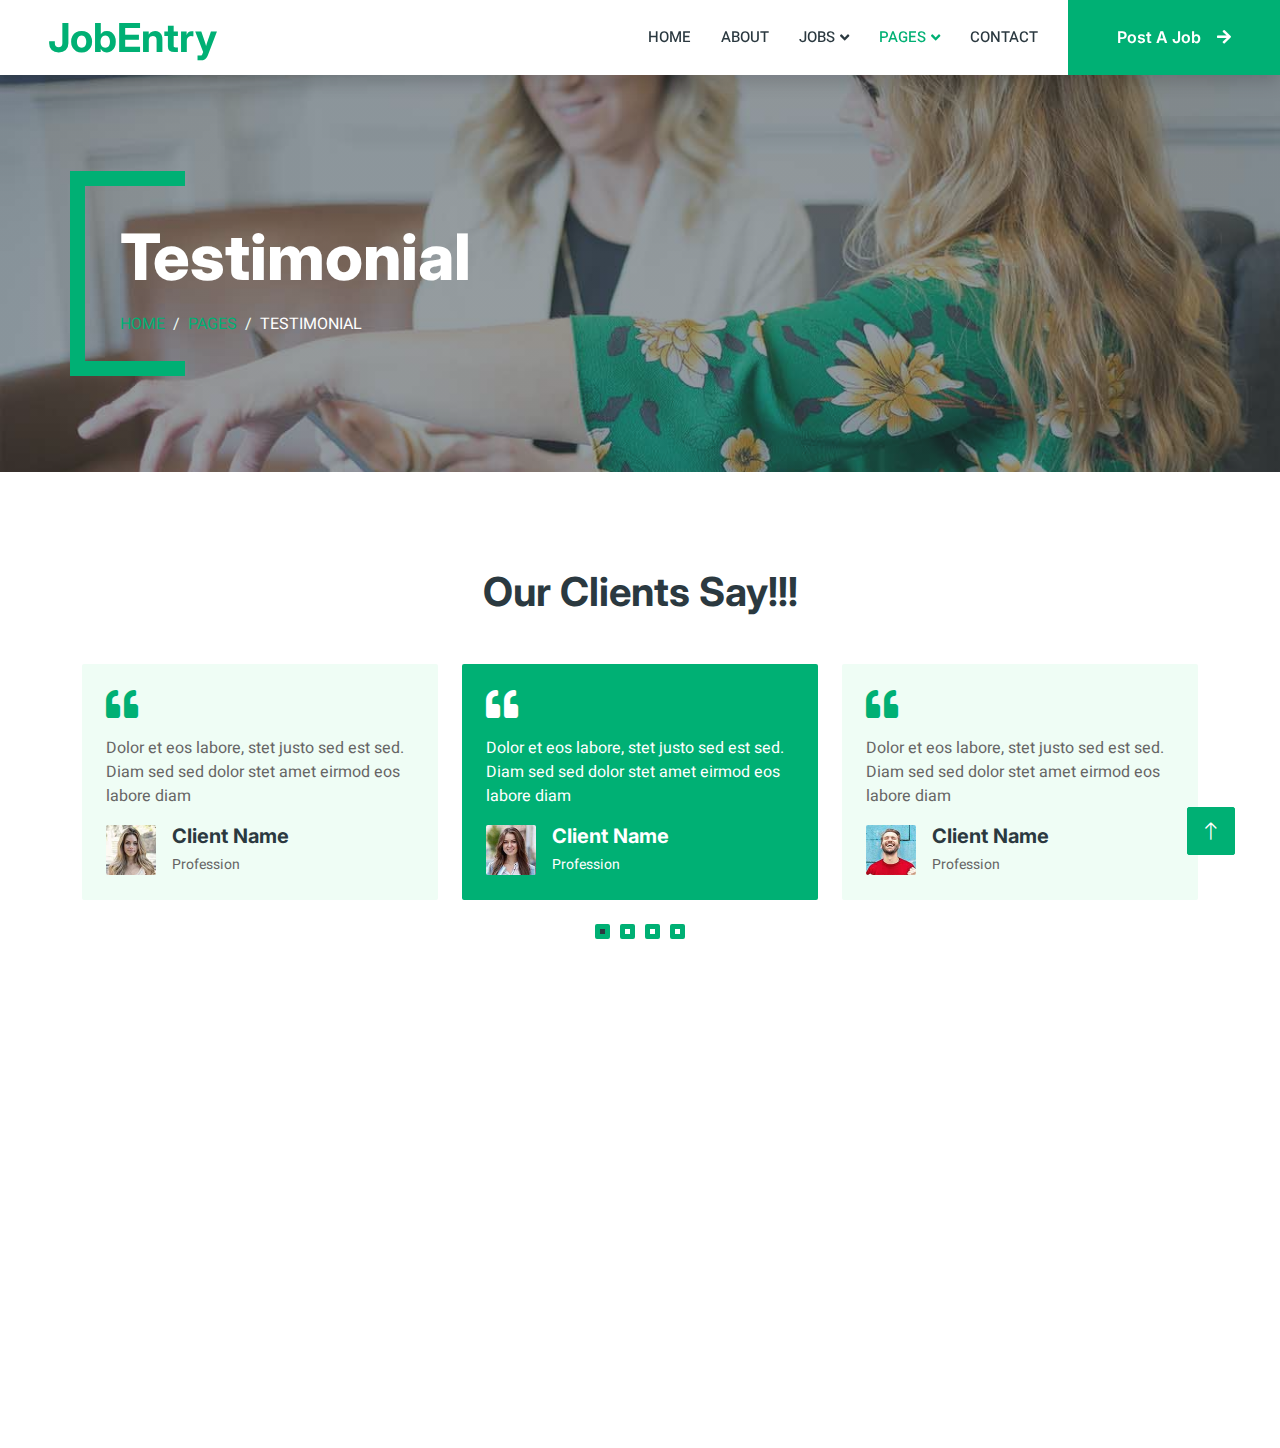
<file: testimonial.html>
<!DOCTYPE html>
<html lang="en">

<head>
    <meta charset="utf-8">
    <title>JobEntry - Job Portal Website Template</title>
    <meta content="width=device-width, initial-scale=1.0" name="viewport">
    <meta content="" name="keywords">
    <meta content="" name="description">

    <!-- Favicon -->
    <link href="img/favicon.ico" rel="icon">

    <!-- Google Web Fonts -->
    <link rel="preconnect" href="https://fonts.googleapis.com">
    <link rel="preconnect" href="https://fonts.gstatic.com" crossorigin>
    <link href="https://fonts.googleapis.com/css2?family=Heebo:wght@400;500;600&family=Inter:wght@700;800&display=swap" rel="stylesheet">
    
    <!-- Icon Font Stylesheet -->
    <link href="https://cdnjs.cloudflare.com/ajax/libs/font-awesome/5.10.0/css/all.min.css" rel="stylesheet">
    <link href="https://cdn.jsdelivr.net/npm/bootstrap-icons@1.4.1/font/bootstrap-icons.css" rel="stylesheet">

    <!-- Libraries Stylesheet -->
    <link href="lib/animate/animate.min.css" rel="stylesheet">
    <link href="lib/owlcarousel/assets/owl.carousel.min.css" rel="stylesheet">

    <!-- Customized Bootstrap Stylesheet -->
    <link href="css/bootstrap.min.css" rel="stylesheet">

    <!-- Template Stylesheet -->
    <link href="css/style.css" rel="stylesheet">
</head>

<body>
    <div class="container-xxl bg-white p-0">
        <!-- Spinner Start -->
        <div id="spinner" class="show bg-white position-fixed translate-middle w-100 vh-100 top-50 start-50 d-flex align-items-center justify-content-center">
            <div class="spinner-border text-primary" style="width: 3rem; height: 3rem;" role="status">
                <span class="sr-only">Loading...</span>
            </div>
        </div>
        <!-- Spinner End -->


        <!-- Navbar Start -->
        <nav class="navbar navbar-expand-lg bg-white navbar-light shadow sticky-top p-0">
            <a href="index.html" class="navbar-brand d-flex align-items-center text-center py-0 px-4 px-lg-5">
                <h1 class="m-0 text-primary">JobEntry</h1>
            </a>
            <button type="button" class="navbar-toggler me-4" data-bs-toggle="collapse" data-bs-target="#navbarCollapse">
                <span class="navbar-toggler-icon"></span>
            </button>
            <div class="collapse navbar-collapse" id="navbarCollapse">
                <div class="navbar-nav ms-auto p-4 p-lg-0">
                    <a href="index.html" class="nav-item nav-link">Home</a>
                    <a href="about.html" class="nav-item nav-link">About</a>
                    <div class="nav-item dropdown">
                        <a href="#" class="nav-link dropdown-toggle" data-bs-toggle="dropdown">Jobs</a>
                        <div class="dropdown-menu rounded-0 m-0">
                            <a href="job-list.html" class="dropdown-item">Job List</a>
                            <a href="job-detail.html" class="dropdown-item">Job Detail</a>
                        </div>
                    </div>
                    <div class="nav-item dropdown">
                        <a href="#" class="nav-link dropdown-toggle active" data-bs-toggle="dropdown">Pages</a>
                        <div class="dropdown-menu rounded-0 m-0">
                            <a href="category.html" class="dropdown-item">Job Category</a>
                            <a href="testimonial.html" class="dropdown-item active">Testimonial</a>
                            <a href="404.html" class="dropdown-item">404</a>
                        </div>
                    </div>
                    <a href="contact.html" class="nav-item nav-link">Contact</a>
                </div>
                <a href="" class="btn btn-primary rounded-0 py-4 px-lg-5 d-none d-lg-block">Post A Job<i class="fa fa-arrow-right ms-3"></i></a>
            </div>
        </nav>
        <!-- Navbar End -->


        <!-- Header End -->
        <div class="container-xxl py-5 bg-dark page-header mb-5">
            <div class="container my-5 pt-5 pb-4">
                <h1 class="display-3 text-white mb-3 animated slideInDown">Testimonial</h1>
                <nav aria-label="breadcrumb">
                    <ol class="breadcrumb text-uppercase">
                        <li class="breadcrumb-item"><a href="#">Home</a></li>
                        <li class="breadcrumb-item"><a href="#">Pages</a></li>
                        <li class="breadcrumb-item text-white active" aria-current="page">Testimonial</li>
                    </ol>
                </nav>
            </div>
        </div>
        <!-- Header End -->


        <!-- Testimonial Start -->
        <div class="container-xxl py-5 wow fadeInUp" data-wow-delay="0.1s">
            <div class="container">
                <h1 class="text-center mb-5">Our Clients Say!!!</h1>
                <div class="owl-carousel testimonial-carousel">
                    <div class="testimonial-item bg-light rounded p-4">
                        <i class="fa fa-quote-left fa-2x text-primary mb-3"></i>
                        <p>Dolor et eos labore, stet justo sed est sed. Diam sed sed dolor stet amet eirmod eos labore diam</p>
                        <div class="d-flex align-items-center">
                            <img class="img-fluid flex-shrink-0 rounded" src="img/testimonial-1.jpg" style="width: 50px; height: 50px;">
                            <div class="ps-3">
                                <h5 class="mb-1">Client Name</h5>
                                <small>Profession</small>
                            </div>
                        </div>
                    </div>
                    <div class="testimonial-item bg-light rounded p-4">
                        <i class="fa fa-quote-left fa-2x text-primary mb-3"></i>
                        <p>Dolor et eos labore, stet justo sed est sed. Diam sed sed dolor stet amet eirmod eos labore diam</p>
                        <div class="d-flex align-items-center">
                            <img class="img-fluid flex-shrink-0 rounded" src="img/testimonial-2.jpg" style="width: 50px; height: 50px;">
                            <div class="ps-3">
                                <h5 class="mb-1">Client Name</h5>
                                <small>Profession</small>
                            </div>
                        </div>
                    </div>
                    <div class="testimonial-item bg-light rounded p-4">
                        <i class="fa fa-quote-left fa-2x text-primary mb-3"></i>
                        <p>Dolor et eos labore, stet justo sed est sed. Diam sed sed dolor stet amet eirmod eos labore diam</p>
                        <div class="d-flex align-items-center">
                            <img class="img-fluid flex-shrink-0 rounded" src="img/testimonial-3.jpg" style="width: 50px; height: 50px;">
                            <div class="ps-3">
                                <h5 class="mb-1">Client Name</h5>
                                <small>Profession</small>
                            </div>
                        </div>
                    </div>
                    <div class="testimonial-item bg-light rounded p-4">
                        <i class="fa fa-quote-left fa-2x text-primary mb-3"></i>
                        <p>Dolor et eos labore, stet justo sed est sed. Diam sed sed dolor stet amet eirmod eos labore diam</p>
                        <div class="d-flex align-items-center">
                            <img class="img-fluid flex-shrink-0 rounded" src="img/testimonial-4.jpg" style="width: 50px; height: 50px;">
                            <div class="ps-3">
                                <h5 class="mb-1">Client Name</h5>
                                <small>Profession</small>
                            </div>
                        </div>
                    </div>
                </div>
            </div>
        </div>
        <!-- Testimonial End -->


        <!-- Footer Start -->
        <div class="container-fluid bg-dark text-white-50 footer pt-5 mt-5 wow fadeIn" data-wow-delay="0.1s">
            <div class="container py-5">
                <div class="row g-5">
                    <div class="col-lg-3 col-md-6">
                        <h5 class="text-white mb-4">Company</h5>
                        <a class="btn btn-link text-white-50" href="">About Us</a>
                        <a class="btn btn-link text-white-50" href="">Contact Us</a>
                        <a class="btn btn-link text-white-50" href="">Our Services</a>
                        <a class="btn btn-link text-white-50" href="">Privacy Policy</a>
                        <a class="btn btn-link text-white-50" href="">Terms & Condition</a>
                    </div>
                    <div class="col-lg-3 col-md-6">
                        <h5 class="text-white mb-4">Quick Links</h5>
                        <a class="btn btn-link text-white-50" href="">About Us</a>
                        <a class="btn btn-link text-white-50" href="">Contact Us</a>
                        <a class="btn btn-link text-white-50" href="">Our Services</a>
                        <a class="btn btn-link text-white-50" href="">Privacy Policy</a>
                        <a class="btn btn-link text-white-50" href="">Terms & Condition</a>
                    </div>
                    <div class="col-lg-3 col-md-6">
                        <h5 class="text-white mb-4">Contact</h5>
                        <p class="mb-2"><i class="fa fa-map-marker-alt me-3"></i>123 Street, New York, USA</p>
                        <p class="mb-2"><i class="fa fa-phone-alt me-3"></i>+012 345 67890</p>
                        <p class="mb-2"><i class="fa fa-envelope me-3"></i>info@example.com</p>
                        <div class="d-flex pt-2">
                            <a class="btn btn-outline-light btn-social" href=""><i class="fab fa-twitter"></i></a>
                            <a class="btn btn-outline-light btn-social" href=""><i class="fab fa-facebook-f"></i></a>
                            <a class="btn btn-outline-light btn-social" href=""><i class="fab fa-youtube"></i></a>
                            <a class="btn btn-outline-light btn-social" href=""><i class="fab fa-linkedin-in"></i></a>
                        </div>
                    </div>
                    <div class="col-lg-3 col-md-6">
                        <h5 class="text-white mb-4">Newsletter</h5>
                        <p>Dolor amet sit justo amet elitr clita ipsum elitr est.</p>
                        <div class="position-relative mx-auto" style="max-width: 400px;">
                            <input class="form-control bg-transparent w-100 py-3 ps-4 pe-5" type="text" placeholder="Your email">
                            <button type="button" class="btn btn-primary py-2 position-absolute top-0 end-0 mt-2 me-2">SignUp</button>
                        </div>
                    </div>
                </div>
            </div>
            <div class="container">
                <div class="copyright">
                    <div class="row">
                        <div class="col-md-6 text-center text-md-start mb-3 mb-md-0">
                            &copy; <a class="border-bottom" href="#">Your Site Name</a>, All Right Reserved. 
							
							<!--/*** This template is free as long as you keep the footer author’s credit link/attribution link/backlink. If you'd like to use the template without the footer author’s credit link/attribution link/backlink, you can purchase the Credit Removal License from "https://htmlcodex.com/credit-removal". Thank you for your support. ***/-->
							Designed By <a class="border-bottom" href="https://htmlcodex.com">HTML Codex</a>
                        </div>
                        <div class="col-md-6 text-center text-md-end">
                            <div class="footer-menu">
                                <a href="">Home</a>
                                <a href="">Cookies</a>
                                <a href="">Help</a>
                                <a href="">FQAs</a>
                            </div>
                        </div>
                    </div>
                </div>
            </div>
        </div>
        <!-- Footer End -->


        <!-- Back to Top -->
        <a href="#" class="btn btn-lg btn-primary btn-lg-square back-to-top"><i class="bi bi-arrow-up"></i></a>
    </div>

    <!-- JavaScript Libraries -->
    <script src="https://code.jquery.com/jquery-3.4.1.min.js"></script>
    <script src="https://cdn.jsdelivr.net/npm/bootstrap@5.0.0/dist/js/bootstrap.bundle.min.js"></script>
    <script src="lib/wow/wow.min.js"></script>
    <script src="lib/easing/easing.min.js"></script>
    <script src="lib/waypoints/waypoints.min.js"></script>
    <script src="lib/owlcarousel/owl.carousel.min.js"></script>

    <!-- Template Javascript -->
    <script src="js/main.js"></script>
</body>

</html>
</file>
<file: css/style.css>
/********** Template CSS **********/
:root {
    --primary: #00B074;
    --secondary: #2B9BFF;
    --light: #EFFDF5;
    --dark: #2B3940;
}

.back-to-top {
    position: fixed;
    display: none;
    right: 45px;
    bottom: 45px;
    z-index: 99;
}


/*** Spinner ***/
#spinner {
    opacity: 0;
    visibility: hidden;
    transition: opacity .5s ease-out, visibility 0s linear .5s;
    z-index: 99999;
}

#spinner.show {
    transition: opacity .5s ease-out, visibility 0s linear 0s;
    visibility: visible;
    opacity: 1;
}


/*** Button ***/
.btn {
    font-family: 'Inter', sans-serif;
    font-weight: 600;
    transition: .5s;
}

.btn.btn-primary,
.btn.btn-secondary {
    color: #FFFFFF;
}

.btn-square {
    width: 38px;
    height: 38px;
}

.btn-sm-square {
    width: 32px;
    height: 32px;
}

.btn-lg-square {
    width: 48px;
    height: 48px;
}

.btn-square,
.btn-sm-square,
.btn-lg-square {
    padding: 0;
    display: flex;
    align-items: center;
    justify-content: center;
    font-weight: normal;
    border-radius: 2px;
}


/*** Navbar ***/
.navbar .dropdown-toggle::after {
    border: none;
    content: "\f107";
    font-family: "Font Awesome 5 Free";
    font-weight: 900;
    vertical-align: middle;
    margin-left: 5px;
    transition: .5s;
}

.navbar .dropdown-toggle[aria-expanded=true]::after {
    transform: rotate(-180deg);
}

.navbar-dark .navbar-nav .nav-link,
.navbar-light .navbar-nav .nav-link {
    margin-right: 30px;
    padding: 25px 0;
    color: #FFFFFF;
    font-size: 15px;
    text-transform: uppercase;
    outline: none;
}

.navbar-dark .navbar-nav .nav-link:hover,
.navbar-dark .navbar-nav .nav-link.active,
.navbar-light .navbar-nav .nav-link:hover,
.navbar-light .navbar-nav .nav-link.active {
    color: var(--primary);
}

@media (max-width: 991.98px) {
    .navbar-dark .navbar-nav .nav-link,
    .navbar-light .navbar-nav .nav-link  {
        margin-right: 0;
        padding: 0 0;
    }

    .navbar-light .navbar-nav {
        border-top: 1px solid #EEEEEE;
    }
}

.navbar-light .navbar-brand,
.navbar-light a.btn {
    height: 75px;
}

.navbar-light .navbar-nav .nav-link {
    color: var(--dark);
    font-weight: 500;
}

.navbar-light.sticky-top {
    top: -100px;
    transition: .5s;
}

@media (min-width: 992px) {
    .navbar .nav-item .dropdown-menu {
      
        top: 100%;
        margin-top: 0;
        transform: rotateX(-75deg);
        transform-origin: 0% 0%;
        opacity: 0;
        visibility: hidden;
        transition: .5s;
        
    }

    .navbar .nav-item:hover .dropdown-menu {
        transform: rotateX(0deg);
        visibility: visible;
        transition: .5s;
        opacity: 1;
    }
}


/*** Header ***/
.header-carousel .container,
.page-header .container {
    position: relative;
    padding: 45px 0 45px 35px;
    border-left: 15px solid var(--primary);
}

.header-carousel .container::before,
.header-carousel .container::after,
.page-header .container::before,
.page-header .container::after {
    position: absolute;
    content: "";
    top: 0;
    left: 0;
    width: 100px;
    height: 15px;
    background: var(--primary);
}

.header-carousel .container::after,
.page-header .container::after {
    top: 100%;
    margin-top: -15px;
}

@media (max-width: 768px) {
    .header-carousel .owl-carousel-item {
        position: relative;
        min-height: 500px;
    }
    
    .header-carousel .owl-carousel-item img {
        position: absolute;
        width: 100%;
        height: 100%;
        object-fit: cover;
    }

    .header-carousel .owl-carousel-item p {
        font-size: 14px !important;
        font-weight: 400 !important;
    }

    .header-carousel .owl-carousel-item h1 {
        font-size: 30px;
        font-weight: 600;
    }
}

.header-carousel .owl-nav {
    position: absolute;
    top: 50%;
    right: 8%;
    transform: translateY(-50%);
    display: flex;
    flex-direction: column;
}

.header-carousel .owl-nav .owl-prev,
.header-carousel .owl-nav .owl-next {
    margin: 7px 0;
    width: 45px;
    height: 45px;
    display: flex;
    align-items: center;
    justify-content: center;
    color: #FFFFFF;
    background: transparent;
    border: 1px solid #FFFFFF;
    border-radius: 2px;
    font-size: 22px;
    transition: .5s;
}

.header-carousel .owl-nav .owl-prev:hover,
.header-carousel .owl-nav .owl-next:hover {
    background: var(--primary);
    border-color: var(--primary);
}

.page-header {
    background: linear-gradient(rgba(43, 57, 64, .5), rgba(43, 57, 64, .5)), url(../img/carousel-1.jpg) center center no-repeat;
    background-size: cover;
}

.breadcrumb-item + .breadcrumb-item::before {
    color: var(--light);
}


/*** About ***/
.about-bg {
    background-image: -webkit-repeating-radial-gradient(center center, rgba(0, 0, 0, 0.2), rgba(0, 0, 0, 0.2) 1px, transparent 1px, transparent 100%);
    background-image: -moz-repeating-radial-gradient(center center, rgba(0, 0, 0, 0.2), rgba(0, 0, 0, 0.2) 1px, transparent 1px, transparent 100%);
    background-image: -ms-repeating-radial-gradient(center center, rgba(0, 0, 0, 0.2), rgba(0, 0, 0, 0.2) 1px, transparent 1px, transparent 100%);
    background-image: -o-repeating-radial-gradient(center center, rgba(0, 0, 0, 0.2), rgba(0, 0, 0, 0.2) 1px, transparent 1px, transparent 100%);
    background-image: repeating-radial-gradient(center center, rgba(0, 0, 0, 0.2), rgba(0, 0, 0, 0.2) 1px, transparent 1px, transparent 100%);
    background-size: 5px 5px;
}


/*** Category ***/
.cat-item {
    display: block;
    box-shadow: 0 0 45px rgba(0, 0, 0, .08);
    border: 1px solid transparent;
    transition: .5s;
}

.cat-item:hover {
    border-color: rgba(0, 0, 0, .08);
    box-shadow: none;
}


/*** Job Listing ***/
.nav-pills .nav-item .active {
    border-bottom: 2px solid var(--primary);
}

.job-item {
    border: 1px solid transparent;
    border-radius: 2px;
    box-shadow: 0 0 45px rgba(0, 0, 0, .08);
    transition: .5s;
}

.job-item:hover {
    border-color: rgba(0, 0, 0, .08);
    box-shadow: none;
}


/*** Testimonial ***/
.testimonial-carousel .owl-item .testimonial-item,
.testimonial-carousel .owl-item.center .testimonial-item * {
    transition: .5s;
}

.testimonial-carousel .owl-item.center .testimonial-item {
    background: var(--primary) !important;
}

.testimonial-carousel .owl-item.center .testimonial-item * {
    color: #FFFFFF !important;
}

.testimonial-carousel .owl-dots {
    margin-top: 24px;
    display: flex;
    align-items: flex-end;
    justify-content: center;
}

.testimonial-carousel .owl-dot {
    position: relative;
    display: inline-block;
    margin: 0 5px;
    width: 15px;
    height: 15px;
    border: 5px solid var(--primary);
    border-radius: 2px;
    transition: .5s;
}

.testimonial-carousel .owl-dot.active {
    background: var(--dark);
    border-color: var(--primary);
}


/*** Footer ***/
.footer .btn.btn-social {
    margin-right: 5px;
    width: 35px;
    height: 35px;
    display: flex;
    align-items: center;
    justify-content: center;
    color: var(--light);
    border: 1px solid rgba(255,255,255,0.5);
    border-radius: 2px;
    transition: .3s;
}

.footer .btn.btn-social:hover {
    color: var(--primary);
    border-color: var(--light);
}

.footer .btn.btn-link {
    display: block;
    margin-bottom: 5px;
    padding: 0;
    text-align: left;
    font-size: 15px;
    font-weight: normal;
    text-transform: capitalize;
    transition: .3s;
}

.footer .btn.btn-link::before {
    position: relative;
    content: "\f105";
    font-family: "Font Awesome 5 Free";
    font-weight: 900;
    margin-right: 10px;
}

.footer .btn.btn-link:hover {
    letter-spacing: 1px;
    box-shadow: none;
}

.footer .form-control {
    border-color: rgba(255,255,255,0.5);
}

.footer .copyright {
    padding: 25px 0;
    font-size: 15px;
    border-top: 1px solid rgba(256, 256, 256, .1);
}

.footer .copyright a {
    color: var(--light);
}

.footer .footer-menu a {
    margin-right: 15px;
    padding-right: 15px;
    border-right: 1px solid rgba(255, 255, 255, .1);
}

.footer .footer-menu a:last-child {
    margin-right: 0;
    padding-right: 0;
    border-right: none;
}
</file>
